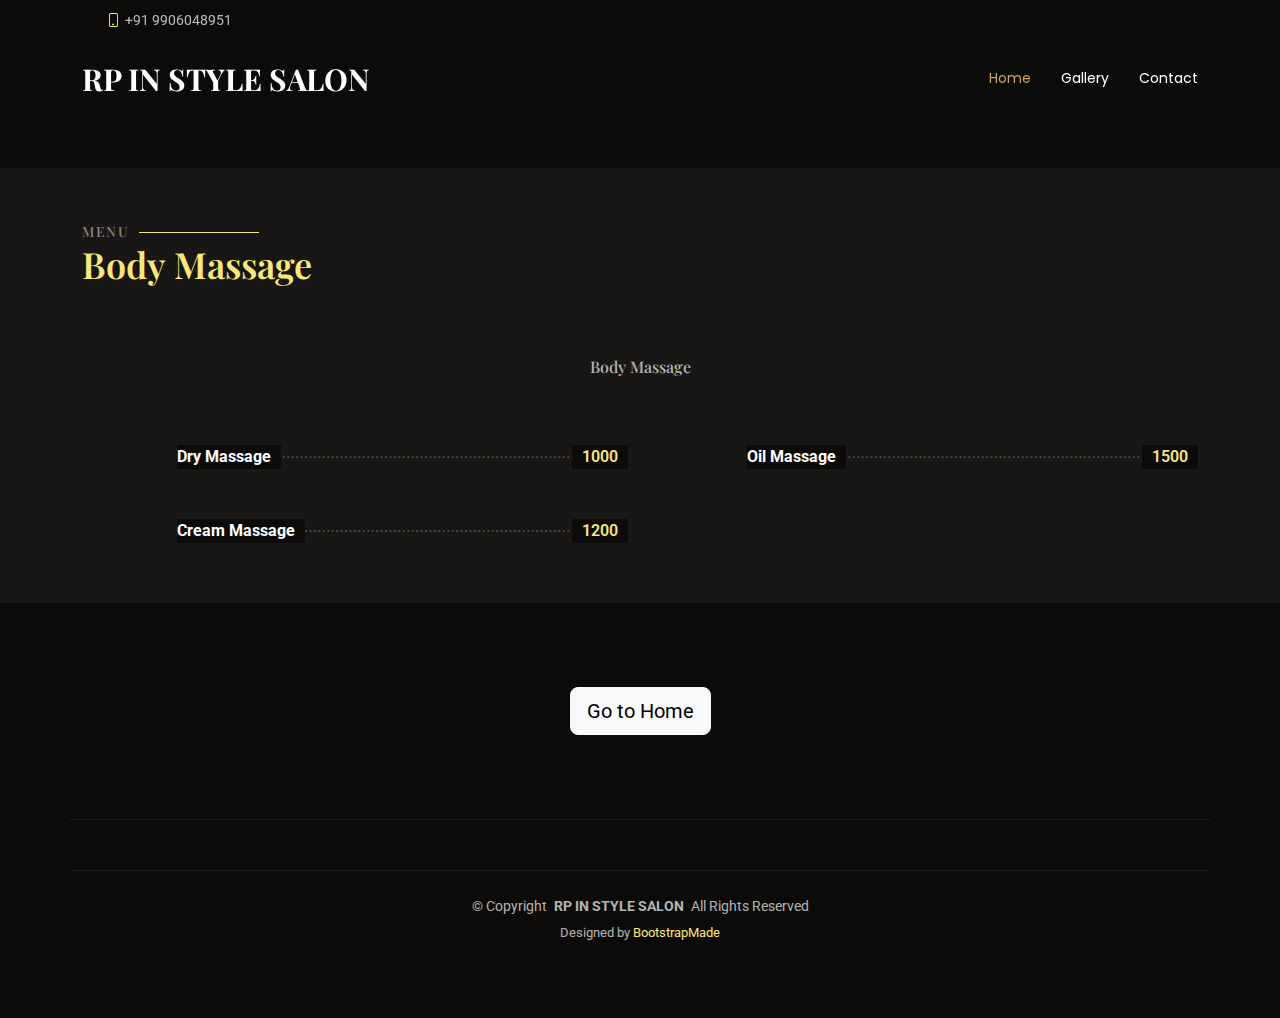
<file: bodymassage.html>
<!DOCTYPE html>
<html lang="en">

<head>
    <meta charset="utf-8">
    <meta content="width=device-width, initial-scale=1.0" name="viewport">
    <title>Index -RP IN STYLE SALON menu </title>
    <meta name="description" content="">
    <meta name="keywords" content="">

    <!-- Favicons -->
    <link href="assets/img/favicon.png" rel="icon">
    <link href="assets/img/apple-touch-icon.png" rel="apple-touch-icon">

    <!-- Fonts -->
    <link href="https://fonts.googleapis.com" rel="preconnect">
    <link href="https://fonts.gstatic.com" rel="preconnect" crossorigin>
    <link
        href="https://fonts.googleapis.com/css2?family=Roboto:ital,wght@0,100;0,300;0,400;0,500;0,700;0,900;1,100;1,300;1,400;1,500;1,700;1,900&family=Poppins:ital,wght@0,100;0,200;0,300;0,400;0,500;0,600;0,700;0,800;0,900;1,100;1,200;1,300;1,400;1,500;1,600;1,700;1,800;1,900&family=Playfair+Display:ital,wght@0,400;0,500;0,600;0,700;0,800;0,900;1,400;1,500;1,600;1,700;1,800;1,900&display=swap"
        rel="stylesheet">

    <!-- Vendor CSS Files -->
    <link href="assets/vendor/bootstrap/css/bootstrap.min.css" rel="stylesheet">
    <link href="assets/vendor/bootstrap-icons/bootstrap-icons.css" rel="stylesheet">
    <link href="assets/vendor/aos/aos.css" rel="stylesheet">
    <link href="assets/vendor/glightbox/css/glightbox.min.css" rel="stylesheet">
    <link href="assets/vendor/swiper/swiper-bundle.min.css" rel="stylesheet">

    <!-- Main CSS File -->
    <link href="assets/css/main.css" rel="stylesheet">

    <!-- =======================================================
  * Template Name: Restaurantly
  * Template URL: https://bootstrapmade.com/restaurantly-restaurant-template/
  * Updated: Aug 07 2024 with Bootstrap v5.3.3
  * Author: BootstrapMade.com
  * License: https://bootstrapmade.com/license/
  ======================================================== -->
</head>

<body class="index-page">

    <header id="header" class="header fixed-top">

        <div class="topbar d-flex align-items-center">
            <div class="container d-flex justify-content-center justify-content-md-between">
                <div class="contact-info d-flex align-items-center">

                    <i class="bi bi-phone d-flex align-items-center ms-4"><span>+91 9906048951</span></i>
                </div>

            </div>
        </div><!-- End Top Bar -->

        <div class="branding d-flex align-items-cente">

            <div class="container position-relative d-flex align-items-center justify-content-between">
                <a href="index.html" class="logo d-flex align-items-center me-auto me-xl-0">
                    <!-- Uncomment the line below if you also wish to use an image logo -->
                    <!-- <img src="assets/img/logo.png" alt=""> -->
                    <h1 class="sitename"> RP IN STYLE SALON </h1>
                </a>

                <nav id="navmenu" class="navmenu">
                    <ul>
                        <li><a href="index.html" class="active">Home<br></a></li>



                        <li><a href="#gallery">Gallery</a></li>

                        <li><a href="#contact">Contact</a></li>
                    </ul>
                    <i class="mobile-nav-toggle d-xl-none bi bi-list"></i>
                </nav>


            </div>

        </div>

    </header>

    <main class="main">

        <section class="mb-5"> <!-- Adds bottom margin to the first section --></section>


        <!-- Menu Section -->
        <section id="menu" class="menu section">

            <!-- Section Title -->
            <div class="container section-title" data-aos="fade-up">
                <h2>Menu</h2>
                <p> Body Massage  </p>
            </div><!-- End Section Title -->

            <div class="container isotope-layout" data-default-filter="*" data-layout="masonry"
                data-sort="original-order">

                <div class="row" data-aos="fade-up" data-aos-delay="100">
                    <div class="col-lg-12 d-flex justify-content-center">
                        <ul class="menu-filters isotope-filters">
                            <li data-filter=".filter-hair">Body Massage </li>
                        </ul>
                    </div>
                </div><!-- Menu Filters -->

                <div class="row isotope-container" data-aos="fade-up" data-aos-delay="200">

                    <!-- Massage Services -->
<div class="col-lg-6 menu-item isotope-item filter-starters">
    <div class="menu-content">
        <a href="#">Dry Massage</a><span>1000</span>
    </div>
    <div class="menu-ingredients"></div>
</div>

<div class="col-lg-6 menu-item isotope-item filter-starters">
    <div class="menu-content">
        <a href="#">Oil Massage</a><span>1500</span>
    </div>
    <div class="menu-ingredients"></div>
</div>

<div class="col-lg-6 menu-item isotope-item filter-starters">
    <div class="menu-content">
        <a href="#">Cream Massage</a><span>1200</span>
    </div>
    <div class="menu-ingredients"></div>
</div>



                </div>



        </section><!-- /Menu Section -->

        <section class="text-center my-4">
            <a href="index.html" class="btn btn-light btn-lg text-black">Go to Home</a>
        </section>



    </main>

    <footer id="footer" class="footer">

        <div class="container footer-top">
            <div class="row gy-4">


                <div class="container copyright text-center mt-4">
                    <p>© <span>Copyright</span> <strong class="px-1 sitename"> RP IN STYLE SALON </strong> <span>All
                            Rights
                            Reserved</span></p>
                    <div class="credits">

                        Designed by <a href="https://bootstrapmade.com/">BootstrapMade</a>
                    </div>
                </div>

    </footer>

    <!-- Scroll Top -->
    <a href="#" id="scroll-top" class="scroll-top d-flex align-items-center justify-content-center"><i
            class="bi bi-arrow-up-short"></i></a>

    <!-- Preloader -->
    <div id="preloader"></div>

    <!-- Vendor JS Files -->
    <script src="assets/vendor/bootstrap/js/bootstrap.bundle.min.js"></script>
    <script src="assets/vendor/php-email-form/validate.js"></script>
    <script src="assets/vendor/aos/aos.js"></script>
    <script src="assets/vendor/glightbox/js/glightbox.min.js"></script>
    <script src="assets/vendor/imagesloaded/imagesloaded.pkgd.min.js"></script>
    <script src="assets/vendor/isotope-layout/isotope.pkgd.min.js"></script>
    <script src="assets/vendor/swiper/swiper-bundle.min.js"></script>

    <!-- Main JS File -->
    <script src="assets/js/main.js"></script>

</body>

</html>
</file>
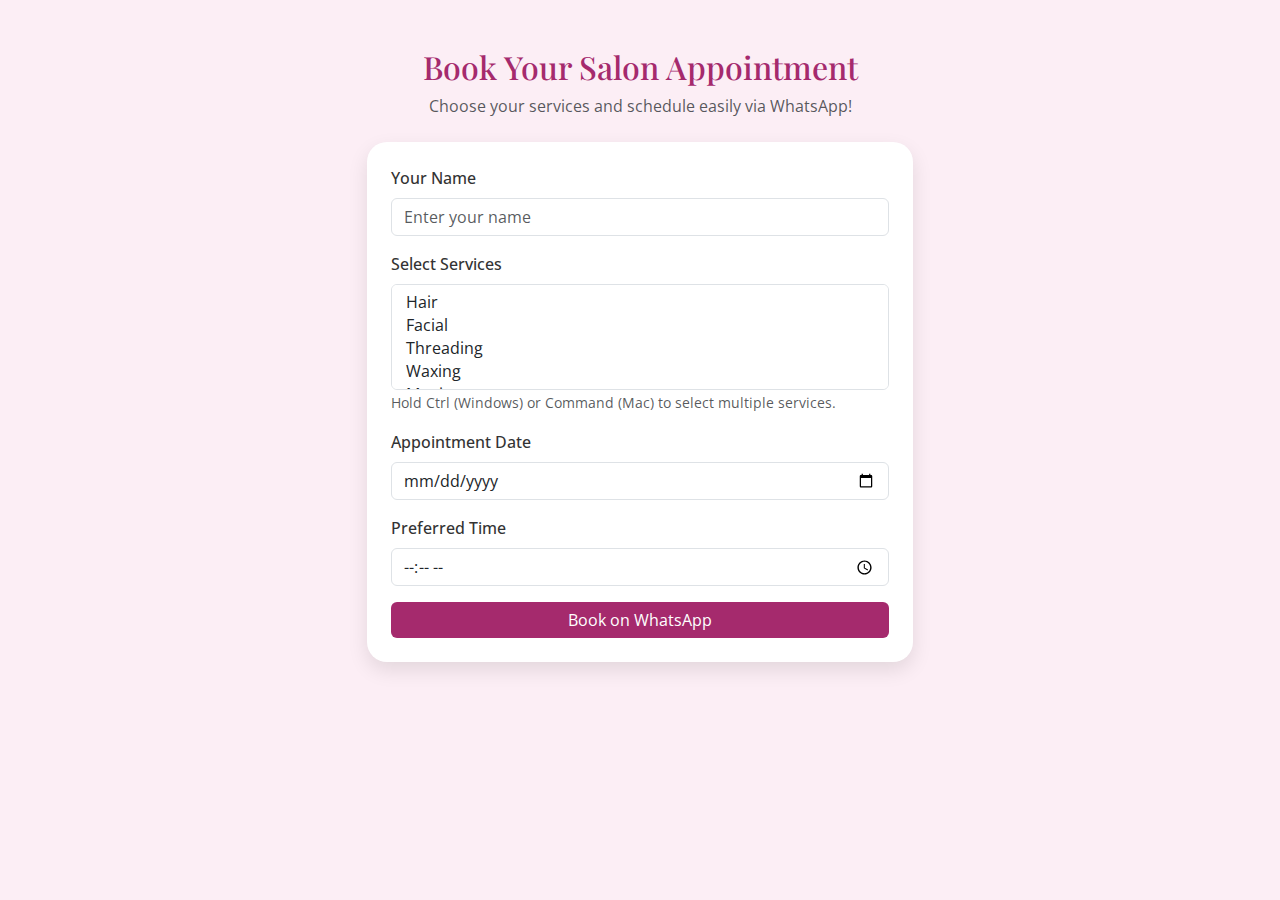
<file: booking.html>
<!DOCTYPE html>
<html lang="en">
<head>
  <meta charset="UTF-8">
  <title>Salon Appointment Booking</title>
  <meta name="viewport" content="width=device-width, initial-scale=1">
  <!-- Bootstrap CSS -->
  <link href="https://cdn.jsdelivr.net/npm/bootstrap@5.3.2/dist/css/bootstrap.min.css" rel="stylesheet">
  <!-- Google Font -->
  <link href="https://fonts.googleapis.com/css2?family=Playfair+Display&family=Open+Sans&display=swap" rel="stylesheet">
  <style>
    body {
      background: #fceef5;
      font-family: 'Open Sans', sans-serif;
    }
    h2 {
      font-family: 'Playfair Display', serif;
      color: #a52a6d;
    }
    .booking-card {
      background: white;
      border-radius: 20px;
      box-shadow: 0 8px 20px rgba(0, 0, 0, 0.1);
    }
    .btn-custom {
      background-color: #a52a6d;
      color: white;
      border: none;
    }
    .btn-custom:hover {
      background-color: #25D366;
    }
    label {
      font-weight: 500;
      color: #333;
    }
    .form-control:focus {
      box-shadow: none;
      border-color: #a52a6d;
    }
  </style>
</head>
<body>

  <div class="container py-5">
    <div class="text-center mb-4">
      <h2>Book Your Salon Appointment</h2>
      <p class="text-muted">Choose your services and schedule easily via WhatsApp!</p>
    </div>

    <div class="row justify-content-center">
      <div class="col-md-6">
        <div class="p-4 booking-card">
          <form id="appointmentForm">
            <div class="mb-3">
              <label for="name" class="form-label">Your Name</label>
              <input type="text" class="form-control" id="name" placeholder="Enter your name" required>
            </div>
            <div class="mb-3">
              <label for="services" class="form-label">Select Services</label>
              <select class="form-select" id="services" multiple required>
                <option value="Hair">Hair</option>
                <option value="Facial">Facial</option>
                <option value="Threading">Threading</option>
                <option value="Waxing">Waxing</option>
                <option value="Manicure">Manicure</option>
                <option value="Pedicure">Pedicure</option>
              </select>
              <small class="text-muted">Hold Ctrl (Windows) or Command (Mac) to select multiple services.</small>
            </div>
            <div class="mb-3">
              <label for="date" class="form-label">Appointment Date</label>
              <input type="date" class="form-control" id="date" required>
            </div>
            <div class="mb-3">
              <label for="time" class="form-label">Preferred Time</label>
              <input type="time" class="form-control" id="time" required>
            </div>
            <button type="submit" class="btn btn-custom w-100">Book on WhatsApp</button>
          </form>
        </div>
      </div>
    </div>
  </div>

  <!-- WhatsApp form handler -->
  <script>
    document.getElementById('appointmentForm').addEventListener('submit', function(e) {
      e.preventDefault();

      const name = document.getElementById('name').value;
      const services = Array.from(document.getElementById('services').selectedOptions).map(option => option.value).join(', ');
      const date = document.getElementById('date').value;
      const time = document.getElementById('time').value;

      const message = `Hello, I would like to book a salon appointment.%0AName: ${name}%0AServices: ${services}%0ADate: ${date}%0ATime: ${time}`;
      const whatsappURL = `https://wa.me/917051189082?text=${message}`; // Replace XXXXXXXXXX with your WhatsApp number

      window.open(whatsappURL, '_blank');
    });
  </script>

</body>
</html>
</file>
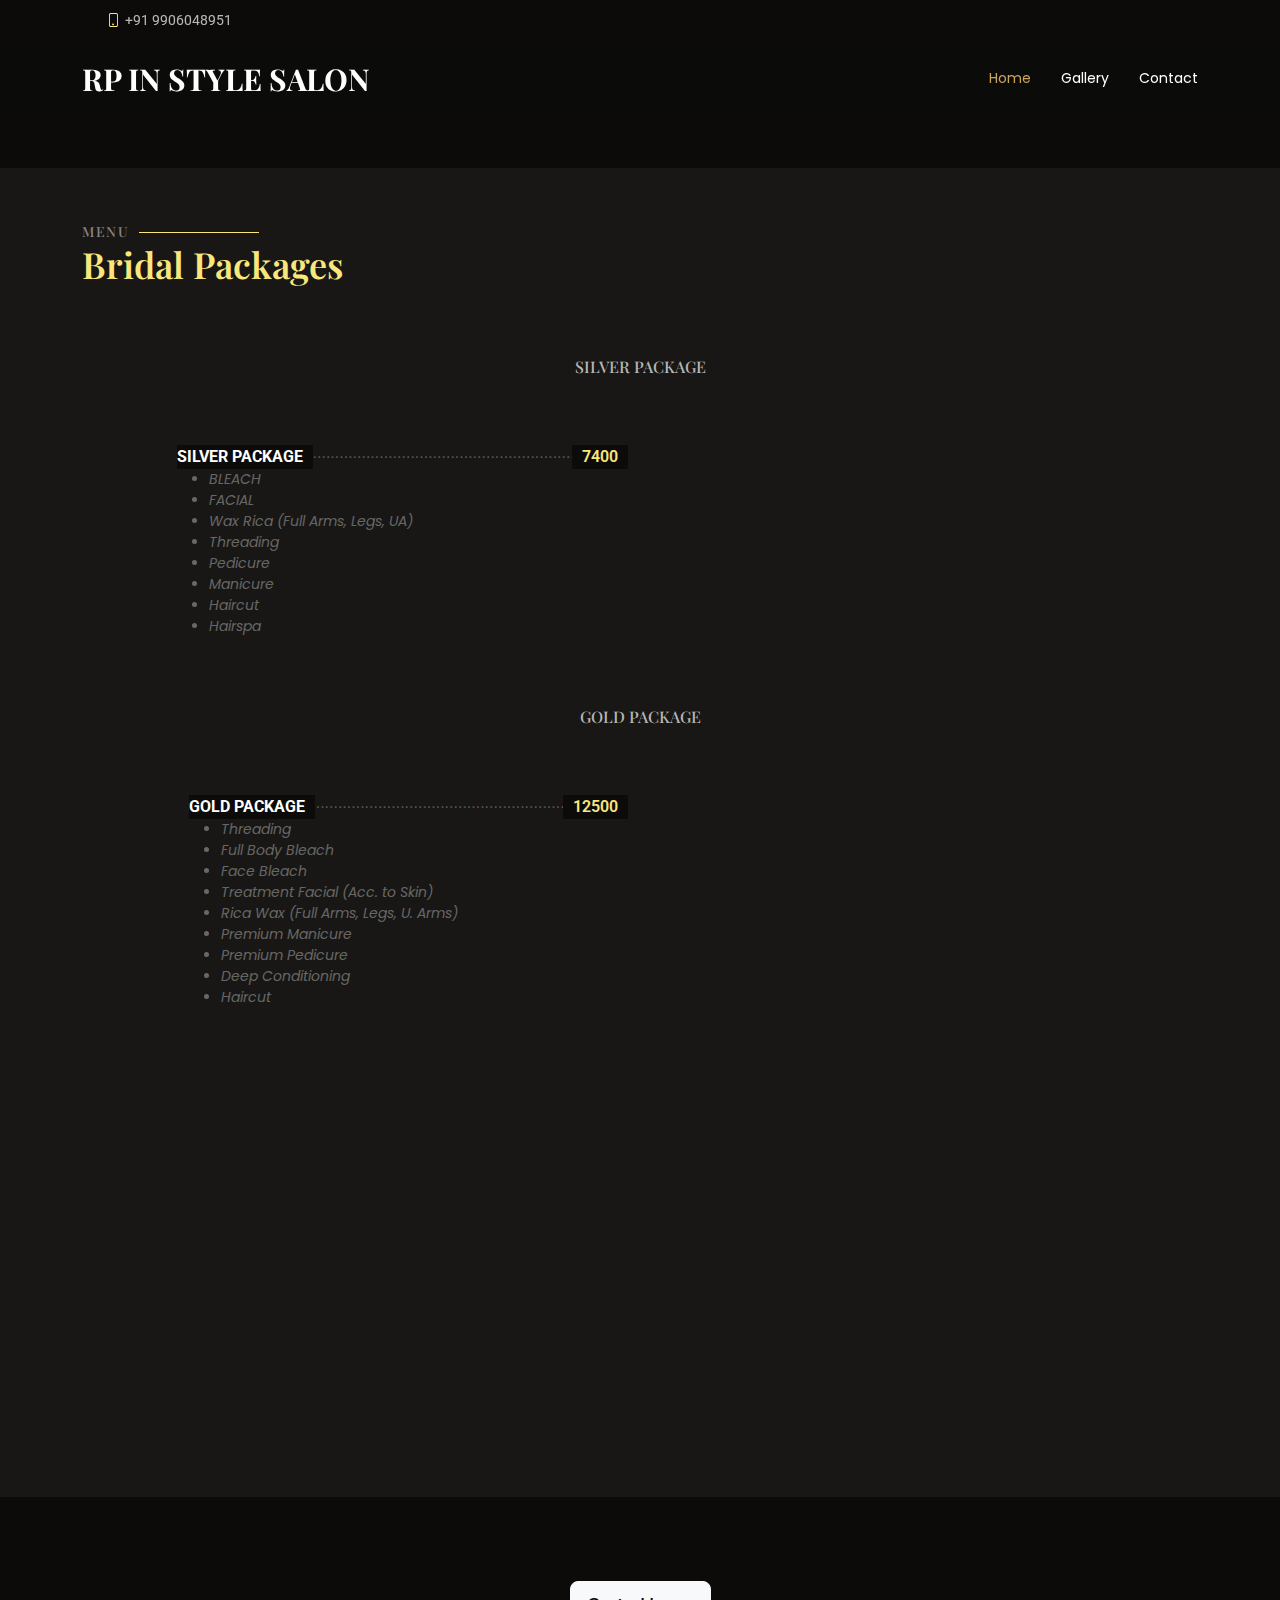
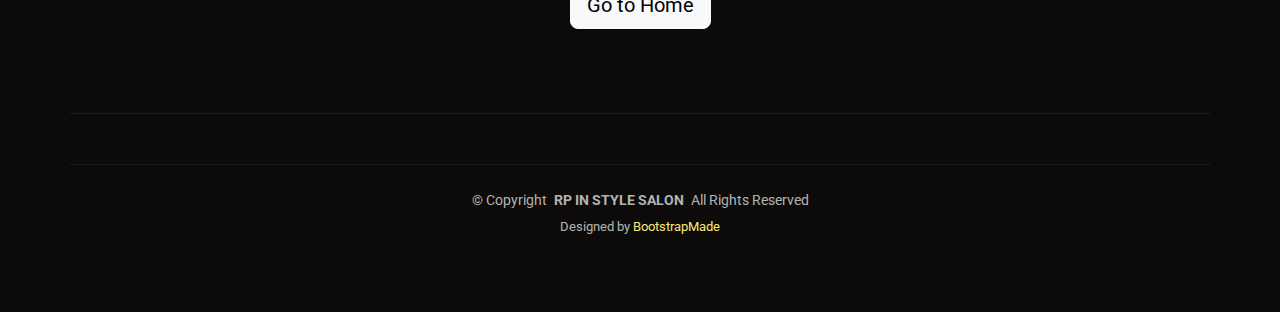
<file: bridalpackages.html>
<!DOCTYPE html>
<html lang="en">

<head>
    <meta charset="utf-8">
    <meta content="width=device-width, initial-scale=1.0" name="viewport">
    <title>Index -RP IN STYLE SALON menu </title>
    <meta name="description" content="">
    <meta name="keywords" content="">

    <!-- Favicons -->
    <link href="assets/img/favicon.png" rel="icon">
    <link href="assets/img/apple-touch-icon.png" rel="apple-touch-icon">

    <!-- Fonts -->
    <link href="https://fonts.googleapis.com" rel="preconnect">
    <link href="https://fonts.gstatic.com" rel="preconnect" crossorigin>
    <link
        href="https://fonts.googleapis.com/css2?family=Roboto:ital,wght@0,100;0,300;0,400;0,500;0,700;0,900;1,100;1,300;1,400;1,500;1,700;1,900&family=Poppins:ital,wght@0,100;0,200;0,300;0,400;0,500;0,600;0,700;0,800;0,900;1,100;1,200;1,300;1,400;1,500;1,600;1,700;1,800;1,900&family=Playfair+Display:ital,wght@0,400;0,500;0,600;0,700;0,800;0,900;1,400;1,500;1,600;1,700;1,800;1,900&display=swap"
        rel="stylesheet">

    <!-- Vendor CSS Files -->
    <link href="assets/vendor/bootstrap/css/bootstrap.min.css" rel="stylesheet">
    <link href="assets/vendor/bootstrap-icons/bootstrap-icons.css" rel="stylesheet">
    <link href="assets/vendor/aos/aos.css" rel="stylesheet">
    <link href="assets/vendor/glightbox/css/glightbox.min.css" rel="stylesheet">
    <link href="assets/vendor/swiper/swiper-bundle.min.css" rel="stylesheet">

    <!-- Main CSS File -->
    <link href="assets/css/main.css" rel="stylesheet">

    <!-- =======================================================
  * Template Name: Restaurantly
  * Template URL: https://bootstrapmade.com/restaurantly-restaurant-template/
  * Updated: Aug 07 2024 with Bootstrap v5.3.3
  * Author: BootstrapMade.com
  * License: https://bootstrapmade.com/license/
  ======================================================== -->
</head>

<body class="index-page">

    <header id="header" class="header fixed-top">

        <div class="topbar d-flex align-items-center">
            <div class="container d-flex justify-content-center justify-content-md-between">
                <div class="contact-info d-flex align-items-center">

                    <i class="bi bi-phone d-flex align-items-center ms-4"><span>+91 9906048951</span></i>
                </div>

            </div>
        </div><!-- End Top Bar -->

        <div class="branding d-flex align-items-cente">

            <div class="container position-relative d-flex align-items-center justify-content-between">
                <a href="index.html" class="logo d-flex align-items-center me-auto me-xl-0">
                    <!-- Uncomment the line below if you also wish to use an image logo -->
                    <!-- <img src="assets/img/logo.png" alt=""> -->
                    <h1 class="sitename"> RP IN STYLE SALON </h1>
                </a>

                <nav id="navmenu" class="navmenu">
                    <ul>
                        <li><a href="index.html" class="active">Home<br></a></li>



                        <li><a href="#gallery">Gallery</a></li>

                        <li><a href="#contact">Contact</a></li>
                    </ul>
                    <i class="mobile-nav-toggle d-xl-none bi bi-list"></i>
                </nav>


            </div>

        </div>

    </header>

    <main class="main">

        <section class="mb-5"> <!-- Adds bottom margin to the first section --></section>


        <!-- Menu Section -->
        <section id="menu" class="menu section">

            <!-- Section Title -->
            <div class="container section-title" data-aos="fade-up">
                <h2>Menu</h2>
                <p> Bridal Packages </p>
            </div><!-- End Section Title -->

            <div class="container isotope-layout" data-default-filter="*" data-layout="masonry"
                data-sort="original-order">

                <div class="row" data-aos="fade-up" data-aos-delay="100">
                    <div class="col-lg-12 d-flex justify-content-center">
                        <ul class="menu-filters isotope-filters">
                            <li data-filter=".filter-hair">SILVER PACKAGE</li>
                        </ul>
                    </div>
                </div><!-- Menu Filters -->

                <div class="row isotope-container" data-aos="fade-up" data-aos-delay="200">

                    <!-- SILVER PACKAGE -->
                    <div class="col-lg-6 menu-item isotope-item filter-starters">
                        <div class="menu-content">
                            <a href="#">SILVER PACKAGE</a><span>7400</span>
                        </div>
                        <div class="menu-ingredients">
                            <ul>
                                <li>BLEACH</li>
                                <li>FACIAL</li>
                                <li>Wax Rica (Full Arms, Legs, UA)</li>
                                <li>Threading</li>
                                <li>Pedicure</li>
                                <li>Manicure</li>
                                <li>Haircut</li>
                                <li>Hairspa</li>
                            </ul>
                        </div>
                    </div><!-- Menu Item -->


                </div>

                <div class="my-5"></div>

                <div class="container isotope-layout" data-default-filter="*" data-layout="masonry"
                    data-sort="original-order">

                    <div class="row" data-aos="fade-up" data-aos-delay="100">
                        <div class="col-lg-12 d-flex justify-content-center">
                            <ul class="menu-filters isotope-filters">

                                <li data-filter=".filter-bronze"> GOLD PACKAGE </li>

                            </ul>
                        </div>
                    </div><!-- Menu Filters -->

                    <div class="row isotope-container" data-aos="fade-up" data-aos-delay="200">

                        <!-- GOLD PACKAGE -->
                        <div class="col-lg-6 menu-item isotope-item filter-starters">
                            <div class="menu-content">
                                <a href="#">GOLD PACKAGE</a><span>12500</span>
                            </div>
                            <div class="menu-ingredients">
                                <ul>
                                    <li>Threading</li>
                                    <li>Full Body Bleach</li>
                                    <li>Face Bleach</li>
                                    <li>Treatment Facial (Acc. to Skin)</li>
                                    <li>Rica Wax (Full Arms, Legs, U. Arms)</li>
                                    <li>Premium Manicure</li>
                                    <li>Premium Pedicure</li>
                                    <li>Deep Conditioning</li>
                                    <li>Haircut</li>
                                </ul>
                            </div>
                        </div><!-- Menu Item -->
                    </div>
                </div>
                

                <div class="my-5"></div>





                <div class="container isotope-layout" data-default-filter="*" data-layout="masonry"
                    data-sort="original-order">

                    <div class="row" data-aos="fade-up" data-aos-delay="100">
                        <div class="col-lg-12 d-flex justify-content-center">
                            <ul class="menu-filters isotope-filters">

                                <li data-filter=".filter-bronze"> PLATINUM PACKAGE </li>

                            </ul>
                        </div>
                    </div><!-- Menu Filters -->

                    <div class="row isotope-container" data-aos="fade-up" data-aos-delay="200">

                        <div class="col-lg-6 menu-item isotope-item filter-starters">
                            <div class="menu-content">
                                <a href="#">PLATINUM PACKAGE</a><span>15999</span>
                            </div>
                            <div class="menu-ingredients">
                                <ul>
                                    <li>Protein Bleach / D Tan</li>
                                    <li>Brillare Facial (Acc. to Skin)</li>
                                    <li>Full Body Therapy (Polishing, Wrap, Massage)</li>
                                    <li>Full Body Waxing</li>
                                    <li>V Waxing</li>
                                    <li>Body Bleach</li>
                                    <li>Manicure (Crystals)</li>
                                    <li>Pedicure (Crystals)</li>
                                    <li>Advanced Haircut</li>
                                    <li>Treatment Hair Spa / Keratin Hair Spa</li>
                                    <li>Nail Extension</li>
                                </ul>
                            </div>
                        </div><!-- Menu Item -->


                    </div>



        </section><!-- /Menu Section -->

        <section class="text-center my-4">
            <a href="index.html" class="btn btn-light btn-lg text-black">Go to Home</a>
        </section>



    </main>

    <footer id="footer" class="footer">

        <div class="container footer-top">
            <div class="row gy-4">


                <div class="container copyright text-center mt-4">
                    <p>© <span>Copyright</span> <strong class="px-1 sitename"> RP IN STYLE SALON </strong> <span>All
                            Rights
                            Reserved</span></p>
                    <div class="credits">

                        Designed by <a href="https://bootstrapmade.com/">BootstrapMade</a>
                    </div>
                </div>

    </footer>

    <!-- Scroll Top -->
    <a href="#" id="scroll-top" class="scroll-top d-flex align-items-center justify-content-center"><i
            class="bi bi-arrow-up-short"></i></a>

    <!-- Preloader -->
    <div id="preloader"></div>

    <!-- Vendor JS Files -->
    <script src="assets/vendor/bootstrap/js/bootstrap.bundle.min.js"></script>
    <script src="assets/vendor/php-email-form/validate.js"></script>
    <script src="assets/vendor/aos/aos.js"></script>
    <script src="assets/vendor/glightbox/js/glightbox.min.js"></script>
    <script src="assets/vendor/imagesloaded/imagesloaded.pkgd.min.js"></script>
    <script src="assets/vendor/isotope-layout/isotope.pkgd.min.js"></script>
    <script src="assets/vendor/swiper/swiper-bundle.min.js"></script>

    <!-- Main JS File -->
    <script src="assets/js/main.js"></script>

</body>

</html>
</file>
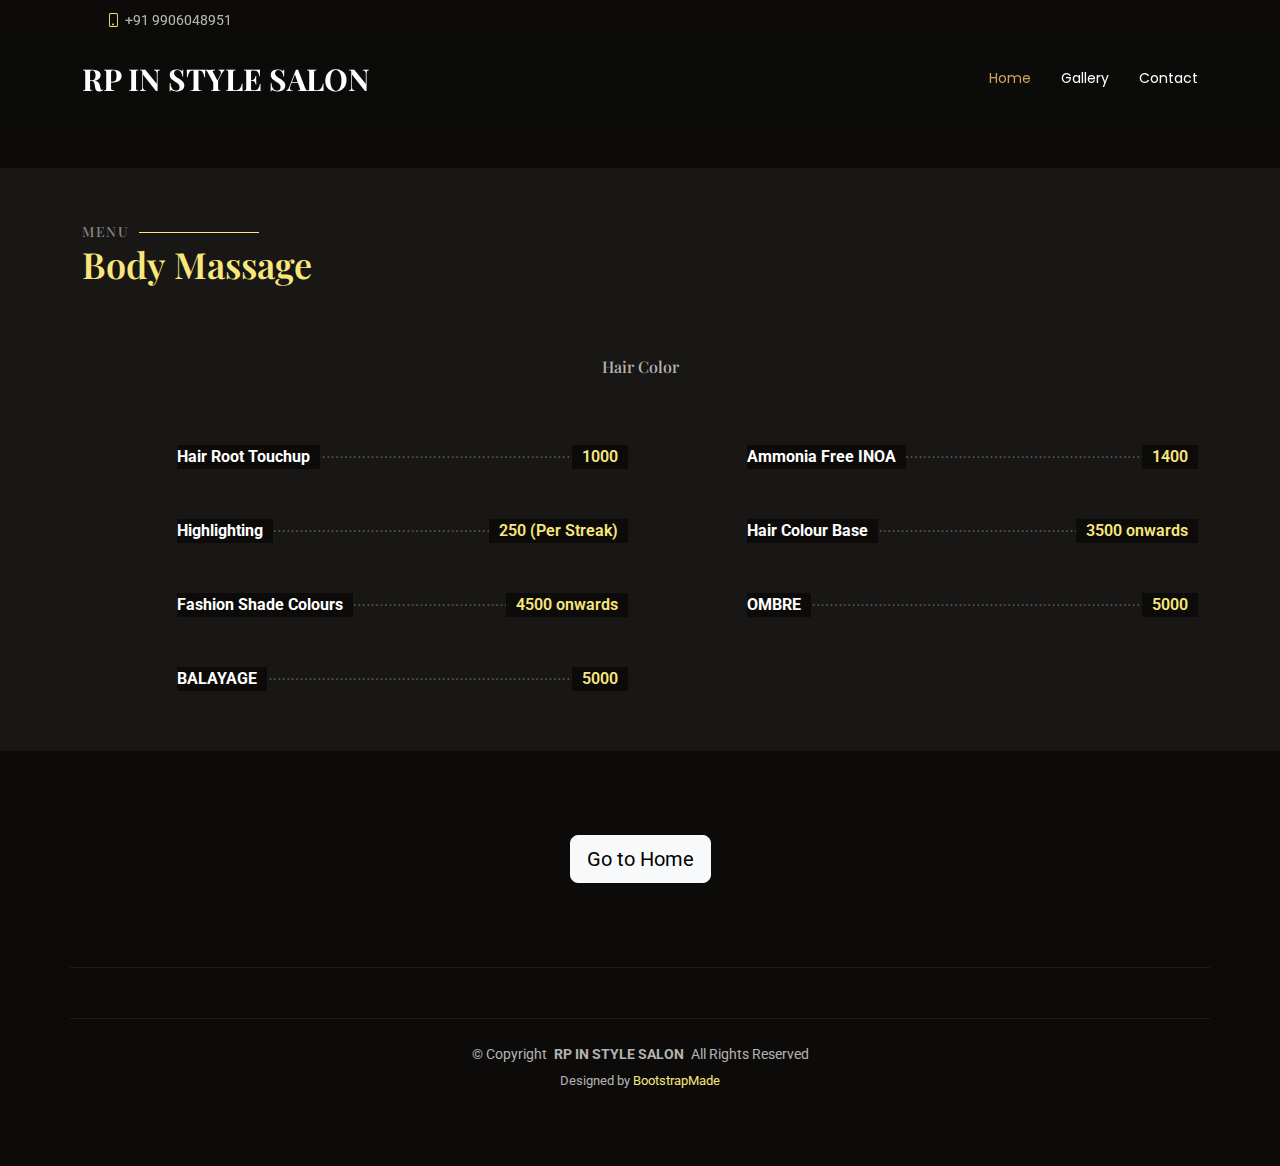
<file: haircolor.html>
<!DOCTYPE html>
<html lang="en">

<head>
    <meta charset="utf-8">
    <meta content="width=device-width, initial-scale=1.0" name="viewport">
    <title>Index -RP IN STYLE SALON menu </title>
    <meta name="description" content="">
    <meta name="keywords" content="">

    <!-- Favicons -->
    <link href="assets/img/favicon.png" rel="icon">
    <link href="assets/img/apple-touch-icon.png" rel="apple-touch-icon">

    <!-- Fonts -->
    <link href="https://fonts.googleapis.com" rel="preconnect">
    <link href="https://fonts.gstatic.com" rel="preconnect" crossorigin>
    <link
        href="https://fonts.googleapis.com/css2?family=Roboto:ital,wght@0,100;0,300;0,400;0,500;0,700;0,900;1,100;1,300;1,400;1,500;1,700;1,900&family=Poppins:ital,wght@0,100;0,200;0,300;0,400;0,500;0,600;0,700;0,800;0,900;1,100;1,200;1,300;1,400;1,500;1,600;1,700;1,800;1,900&family=Playfair+Display:ital,wght@0,400;0,500;0,600;0,700;0,800;0,900;1,400;1,500;1,600;1,700;1,800;1,900&display=swap"
        rel="stylesheet">

    <!-- Vendor CSS Files -->
    <link href="assets/vendor/bootstrap/css/bootstrap.min.css" rel="stylesheet">
    <link href="assets/vendor/bootstrap-icons/bootstrap-icons.css" rel="stylesheet">
    <link href="assets/vendor/aos/aos.css" rel="stylesheet">
    <link href="assets/vendor/glightbox/css/glightbox.min.css" rel="stylesheet">
    <link href="assets/vendor/swiper/swiper-bundle.min.css" rel="stylesheet">

    <!-- Main CSS File -->
    <link href="assets/css/main.css" rel="stylesheet">

    <!-- =======================================================
  * Template Name: Restaurantly
  * Template URL: https://bootstrapmade.com/restaurantly-restaurant-template/
  * Updated: Aug 07 2024 with Bootstrap v5.3.3
  * Author: BootstrapMade.com
  * License: https://bootstrapmade.com/license/
  ======================================================== -->
</head>

<body class="index-page">

    <header id="header" class="header fixed-top">

        <div class="topbar d-flex align-items-center">
            <div class="container d-flex justify-content-center justify-content-md-between">
                <div class="contact-info d-flex align-items-center">

                    <i class="bi bi-phone d-flex align-items-center ms-4"><span>+91 9906048951</span></i>
                </div>

            </div>
        </div><!-- End Top Bar -->

        <div class="branding d-flex align-items-cente">

            <div class="container position-relative d-flex align-items-center justify-content-between">
                <a href="index.html" class="logo d-flex align-items-center me-auto me-xl-0">
                    <!-- Uncomment the line below if you also wish to use an image logo -->
                    <!-- <img src="assets/img/logo.png" alt=""> -->
                    <h1 class="sitename"> RP IN STYLE SALON </h1>
                </a>

                <nav id="navmenu" class="navmenu">
                    <ul>
                        <li><a href="index.html" class="active">Home<br></a></li>



                        <li><a href="#gallery">Gallery</a></li>

                        <li><a href="#contact">Contact</a></li>
                    </ul>
                    <i class="mobile-nav-toggle d-xl-none bi bi-list"></i>
                </nav>


            </div>

        </div>

    </header>

    <main class="main">

        <section class="mb-5"> <!-- Adds bottom margin to the first section --></section>


        <!-- Menu Section -->
        <section id="menu" class="menu section">

            <!-- Section Title -->
            <div class="container section-title" data-aos="fade-up">
                <h2>Menu</h2>
                <p> Body Massage  </p>
            </div><!-- End Section Title -->

            <div class="container isotope-layout" data-default-filter="*" data-layout="masonry"
                data-sort="original-order">

                <div class="row" data-aos="fade-up" data-aos-delay="100">
                    <div class="col-lg-12 d-flex justify-content-center">
                        <ul class="menu-filters isotope-filters">
                            <li data-filter=".filter-hair"> Hair Color </li>
                        </ul>
                    </div>
                </div><!-- Menu Filters -->

                <div class="row isotope-container" data-aos="fade-up" data-aos-delay="200">

                    <!-- Massage Services -->


                    <div class="row isotope-container" data-aos="fade-up" data-aos-delay="200">

                        <div class="col-lg-6 menu-item isotope-item filter-starters">
                            <div class="menu-content">
                                <a href="#">Hair Root Touchup</a><span>1000</span>
                            </div>
                            <div class="menu-ingredients"></div>
                        </div>
                        
                        <div class="col-lg-6 menu-item isotope-item filter-starters">
                            <div class="menu-content">
                                <a href="#">Ammonia Free INOA</a><span>1400</span>
                            </div>
                            <div class="menu-ingredients"></div>
                        </div>
                        
                        <div class="col-lg-6 menu-item isotope-item filter-starters">
                            <div class="menu-content">
                                <a href="#">Highlighting</a><span>250 (Per Streak)</span>
                            </div>
                            <div class="menu-ingredients"></div>
                        </div>
                        
                        <div class="col-lg-6 menu-item isotope-item filter-starters">
                            <div class="menu-content">
                                <a href="#">Hair Colour Base</a><span>3500 onwards</span>
                            </div>
                            <div class="menu-ingredients"></div>
                        </div>
                        
                        <div class="col-lg-6 menu-item isotope-item filter-starters">
                            <div class="menu-content">
                                <a href="#">Fashion Shade Colours</a><span>4500 onwards</span>
                            </div>
                            <div class="menu-ingredients"></div>
                        </div>
                        
                        <div class="col-lg-6 menu-item isotope-item filter-starters">
                            <div class="menu-content">
                                <a href="#">OMBRE</a><span>5000</span>
                            </div>
                            <div class="menu-ingredients"></div>
                        </div>
                        
                        <div class="col-lg-6 menu-item isotope-item filter-starters">
                            <div class="menu-content">
                                <a href="#">BALAYAGE</a><span>5000</span>
                            </div>
                            <div class="menu-ingredients"></div>
                        </div>
                        
                                



                </div>



        </section><!-- /Menu Section -->

        <section class="text-center my-4">
            <a href="index.html" class="btn btn-light btn-lg text-black">Go to Home</a>
        </section>



    </main>

    <footer id="footer" class="footer">

        <div class="container footer-top">
            <div class="row gy-4">


                <div class="container copyright text-center mt-4">
                    <p>© <span>Copyright</span> <strong class="px-1 sitename"> RP IN STYLE SALON </strong> <span>All
                            Rights
                            Reserved</span></p>
                    <div class="credits">

                        Designed by <a href="https://bootstrapmade.com/">BootstrapMade</a>
                    </div>
                </div>

    </footer>

    <!-- Scroll Top -->
    <a href="#" id="scroll-top" class="scroll-top d-flex align-items-center justify-content-center"><i
            class="bi bi-arrow-up-short"></i></a>

    <!-- Preloader -->
    <div id="preloader"></div>

    <!-- Vendor JS Files -->
    <script src="assets/vendor/bootstrap/js/bootstrap.bundle.min.js"></script>
    <script src="assets/vendor/php-email-form/validate.js"></script>
    <script src="assets/vendor/aos/aos.js"></script>
    <script src="assets/vendor/glightbox/js/glightbox.min.js"></script>
    <script src="assets/vendor/imagesloaded/imagesloaded.pkgd.min.js"></script>
    <script src="assets/vendor/isotope-layout/isotope.pkgd.min.js"></script>
    <script src="assets/vendor/swiper/swiper-bundle.min.js"></script>

    <!-- Main JS File -->
    <script src="assets/js/main.js"></script>

</body>

</html>
</file>
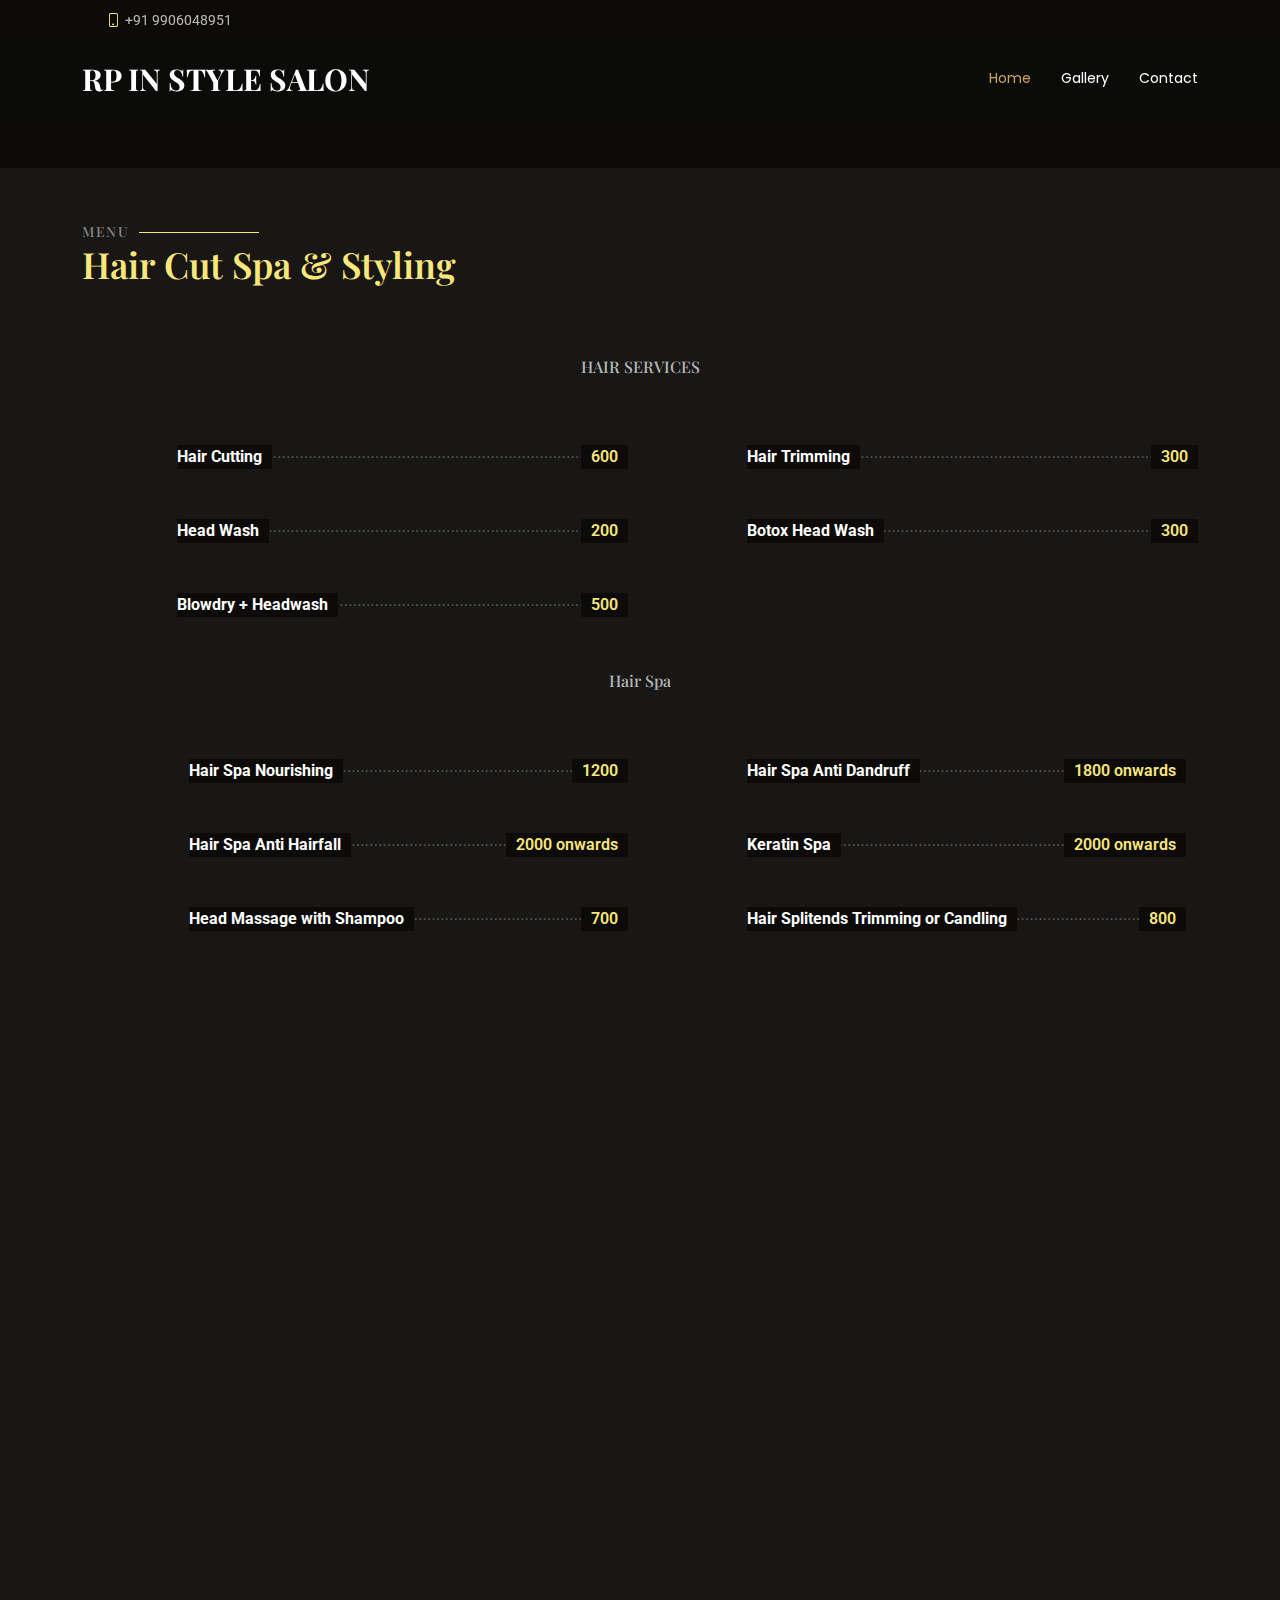
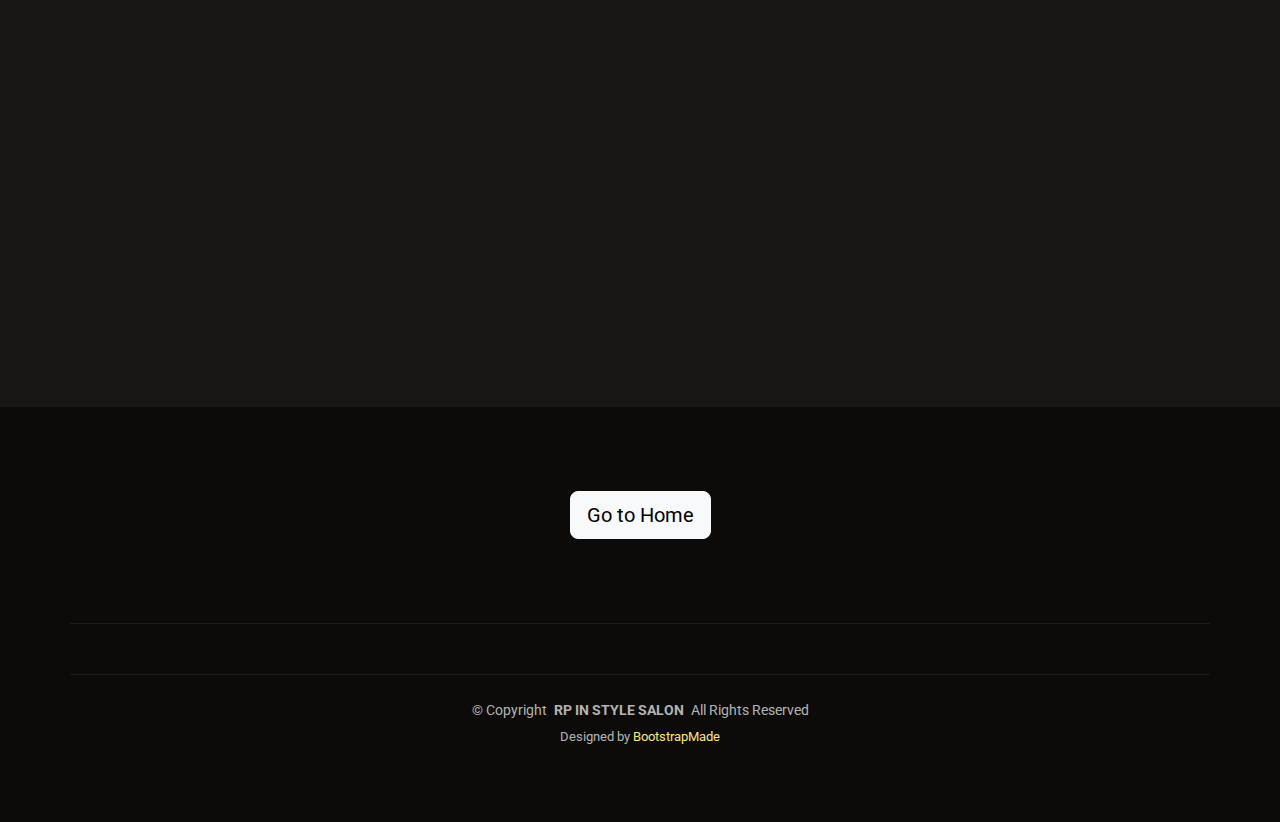
<file: haircutspa.html>
<!DOCTYPE html>
<html lang="en">

<head>
    <meta charset="utf-8">
    <meta content="width=device-width, initial-scale=1.0" name="viewport">
    <title>Index -RP IN STYLE SALON menu </title>
    <meta name="description" content="">
    <meta name="keywords" content="">

    <!-- Favicons -->
    <link href="assets/img/favicon.png" rel="icon">
    <link href="assets/img/apple-touch-icon.png" rel="apple-touch-icon">

    <!-- Fonts -->
    <link href="https://fonts.googleapis.com" rel="preconnect">
    <link href="https://fonts.gstatic.com" rel="preconnect" crossorigin>
    <link
        href="https://fonts.googleapis.com/css2?family=Roboto:ital,wght@0,100;0,300;0,400;0,500;0,700;0,900;1,100;1,300;1,400;1,500;1,700;1,900&family=Poppins:ital,wght@0,100;0,200;0,300;0,400;0,500;0,600;0,700;0,800;0,900;1,100;1,200;1,300;1,400;1,500;1,600;1,700;1,800;1,900&family=Playfair+Display:ital,wght@0,400;0,500;0,600;0,700;0,800;0,900;1,400;1,500;1,600;1,700;1,800;1,900&display=swap"
        rel="stylesheet">

    <!-- Vendor CSS Files -->
    <link href="assets/vendor/bootstrap/css/bootstrap.min.css" rel="stylesheet">
    <link href="assets/vendor/bootstrap-icons/bootstrap-icons.css" rel="stylesheet">
    <link href="assets/vendor/aos/aos.css" rel="stylesheet">
    <link href="assets/vendor/glightbox/css/glightbox.min.css" rel="stylesheet">
    <link href="assets/vendor/swiper/swiper-bundle.min.css" rel="stylesheet">

    <!-- Main CSS File -->
    <link href="assets/css/main.css" rel="stylesheet">

    <!-- =======================================================
  * Template Name: Restaurantly
  * Template URL: https://bootstrapmade.com/restaurantly-restaurant-template/
  * Updated: Aug 07 2024 with Bootstrap v5.3.3
  * Author: BootstrapMade.com
  * License: https://bootstrapmade.com/license/
  ======================================================== -->
</head>

<body class="index-page">

    <header id="header" class="header fixed-top">

        <div class="topbar d-flex align-items-center">
            <div class="container d-flex justify-content-center justify-content-md-between">
                <div class="contact-info d-flex align-items-center">
                    
                    <i class="bi bi-phone d-flex align-items-center ms-4"><span>+91 9906048951</span></i>
                </div>
                
            </div>
        </div><!-- End Top Bar -->

        <div class="branding d-flex align-items-cente">

            <div class="container position-relative d-flex align-items-center justify-content-between">
                <a href="index.html" class="logo d-flex align-items-center me-auto me-xl-0">
                    <!-- Uncomment the line below if you also wish to use an image logo -->
                    <!-- <img src="assets/img/logo.png" alt=""> -->
                    <h1 class="sitename"> RP IN STYLE SALON </h1>
                </a>

                <nav id="navmenu" class="navmenu">
                    <ul>
                        <li><a href="index.html" class="active">Home<br></a></li>



                        <li><a href="#gallery">Gallery</a></li>

                        <li><a href="#contact">Contact</a></li>
                    </ul>
                    <i class="mobile-nav-toggle d-xl-none bi bi-list"></i>
                </nav>


            </div>

        </div>

    </header>

    <main class="main">

        <section class="mb-5"> <!-- Adds bottom margin to the first section --></section>


        <!-- Menu Section -->
        <section id="menu" class="menu section">

            <!-- Section Title -->
            <div class="container section-title" data-aos="fade-up">
                <h2>Menu</h2>
                <p> Hair Cut Spa & Styling </p>
            </div><!-- End Section Title -->

            <div class="container isotope-layout" data-default-filter="*" data-layout="masonry"
                data-sort="original-order">

                <div class="row" data-aos="fade-up" data-aos-delay="100">
                    <div class="col-lg-12 d-flex justify-content-center">
                        <ul class="menu-filters isotope-filters">
                            <li data-filter=".filter-hair">HAIR SERVICES</li>
                        </ul>
                    </div>
                </div><!-- Menu Filters -->
                
                <div class="row isotope-container" data-aos="fade-up" data-aos-delay="200">
                
                    <div class="col-lg-6 menu-item isotope-item filter-hair">
                        <div class="menu-content">
                            <a href="#">Hair Cutting</a><span>600</span>
                        </div>
                    </div>
                
                    <div class="col-lg-6 menu-item isotope-item filter-hair">
                        <div class="menu-content">
                            <a href="#">Hair Trimming</a><span>300</span>
                        </div>
                    </div>
                
                    <div class="col-lg-6 menu-item isotope-item filter-hair">
                        <div class="menu-content">
                            <a href="#">Head Wash</a><span>200</span>
                        </div>
                    </div>
                
                    <div class="col-lg-6 menu-item isotope-item filter-hair">
                        <div class="menu-content">
                            <a href="#">Botox Head Wash</a><span>300</span>
                        </div>
                    </div>
                
                    <div class="col-lg-6 menu-item isotope-item filter-hair">
                        <div class="menu-content">
                            <a href="#">Blowdry + Headwash</a><span>500</span>
                        </div>
                    </div>
                

                </div>

                <div class="my-5"></div>

                <div class="container isotope-layout" data-default-filter="*" data-layout="masonry"
                    data-sort="original-order">

                    <div class="row" data-aos="fade-up" data-aos-delay="100">
                        <div class="col-lg-12 d-flex justify-content-center">
                            <ul class="menu-filters isotope-filters">

                                <li data-filter=".filter-bronze"> Hair Spa </li>

                            </ul>
                        </div>
                    </div><!-- Menu Filters -->

                    <div class="row isotope-container" data-aos="fade-up" data-aos-delay="200">

                        <div class="col-lg-6 menu-item isotope-item filter-hair">
                            <div class="menu-content">
                                <a href="#">Hair Spa Nourishing</a><span>1200</span>
                            </div>
                        </div>
                    
                        <div class="col-lg-6 menu-item isotope-item filter-hair">
                            <div class="menu-content">
                                <a href="#">Hair Spa Anti Dandruff</a><span>1800 onwards</span>
                            </div>
                        </div>
                    
                        <div class="col-lg-6 menu-item isotope-item filter-hair">
                            <div class="menu-content">
                                <a href="#">Hair Spa Anti Hairfall</a><span>2000 onwards</span>
                            </div>
                        </div>
                    
                        <div class="col-lg-6 menu-item isotope-item filter-hair">
                            <div class="menu-content">
                                <a href="#">Keratin Spa</a><span>2000 onwards</span>
                            </div>
                        </div>
                    
                        <div class="col-lg-6 menu-item isotope-item filter-hair">
                            <div class="menu-content">
                                <a href="#">Head Massage with Shampoo</a><span>700</span>
                            </div>
                        </div>
                    
                        <div class="col-lg-6 menu-item isotope-item filter-hair">
                            <div class="menu-content">
                                <a href="#">Hair Splitends Trimming or Candling</a><span>800</span>
                            </div>
                        </div>
                    
                    </div><!-- Menu Items -->
                    </div>

                    <div class="my-5"></div>





                <div class="container isotope-layout" data-default-filter="*" data-layout="masonry"
                    data-sort="original-order">

                    <div class="row" data-aos="fade-up" data-aos-delay="100">
                        <div class="col-lg-12 d-flex justify-content-center">
                            <ul class="menu-filters isotope-filters">

                                <li data-filter=".filter-bronze"> Hair Styling Temporary </li>

                            </ul>
                        </div>
                    </div><!-- Menu Filters -->

                    <div class="row isotope-container" data-aos="fade-up" data-aos-delay="200">

                        <div class="col-lg-6 menu-item isotope-item filter-styling">
                            <div class="menu-content">
                                <a href="#">Hair Styling</a><span>800 onwards</span>
                            </div>
                        </div>
                    
                        <div class="col-lg-6 menu-item isotope-item filter-styling">
                            <div class="menu-content">
                                <a href="#">Flat Ironing (Pressing)</a><span>600</span>
                            </div>
                        </div>
                    
                        <div class="col-lg-6 menu-item isotope-item filter-styling">
                            <div class="menu-content">
                                <a href="#">Tony Roll</a><span>600</span>
                            </div>
                        </div>
                    
                        <div class="col-lg-6 menu-item isotope-item filter-styling">
                            <div class="menu-content">
                                <a href="#">Vel Crow Roller</a><span>600</span>
                            </div>
                        </div>
                    
                        <div class="col-lg-6 menu-item isotope-item filter-styling">
                            <div class="menu-content">
                                <a href="#">Messy Bun</a><span>600</span>
                            </div>
                        </div>
                                              

                    </div>

                    <div class="my-5"></div>

                    <div class="container isotope-layout" data-default-filter="*" data-layout="masonry"
                    data-sort="original-order">

                    <div class="row" data-aos="fade-up" data-aos-delay="100">
                        <div class="col-lg-12 d-flex justify-content-center">
                            <ul class="menu-filters isotope-filters">

                                <li data-filter=".filter-bronze"> Hair Styling Permanent </li>

                            </ul>
                        </div>
                    </div><!-- Menu Filters -->
                           

                    <div class="row isotope-container" data-aos="fade-up" data-aos-delay="200">

                        <div class="col-lg-6 menu-item isotope-item filter-treatment">
                            <div class="menu-content">
                                <a href="#">Smoothening</a><span>3000 onwards</span>
                            </div>
                        </div>
                    
                        <div class="col-lg-6 menu-item isotope-item filter-treatment">
                            <div class="menu-content">
                                <a href="#">Rebonding</a><span>4500</span>
                            </div>
                        </div>
                    
                        <div class="col-lg-6 menu-item isotope-item filter-treatment">
                            <div class="menu-content">
                                <a href="#">Keratin Therapy</a><span>3000 onwards</span>
                            </div>
                        </div>
                    
                        <div class="col-lg-6 menu-item isotope-item filter-treatment">
                            <div class="menu-content">
                                <a href="#">Kera Smooth</a><span>4500 onwards</span>
                            </div>
                        </div>
                    
                        <div class="col-lg-6 menu-item isotope-item filter-treatment">
                            <div class="menu-content">
                                <a href="#">Botox Treatment</a><span>4500 onwards</span>
                            </div>
                        </div>
                    
                        <div class="col-lg-6 menu-item isotope-item filter-treatment">
                            <div class="menu-content">
                                <a href="#">NanoTreatment</a><span>6000 onwards</span>
                            </div>
                        </div>
                                              

                    
                    </div>

                    <div class="my-5"></div>


                    <div class="container isotope-layout" data-default-filter="*" data-layout="masonry"
                    data-sort="original-order">

                    <div class="row" data-aos="fade-up" data-aos-delay="100">
                        <div class="col-lg-12 d-flex justify-content-center">
                            <ul class="menu-filters isotope-filters">

                                <li data-filter=".filter-bronze"> Hair Colour </li>

                            </ul>
                        </div>
                    </div><!-- Menu Filters -->
                           

                    <div class="row isotope-container" data-aos="fade-up" data-aos-delay="200">

                        <div class="col-lg-6 menu-item isotope-item filter-starters">
                            <div class="menu-content">
                                <a href="#">Hair Root Touchup</a><span>1000</span>
                            </div>
                            <div class="menu-ingredients"></div>
                        </div>
                        
                        <div class="col-lg-6 menu-item isotope-item filter-starters">
                            <div class="menu-content">
                                <a href="#">Ammonia Free INOA</a><span>1400</span>
                            </div>
                            <div class="menu-ingredients"></div>
                        </div>
                        
                        <div class="col-lg-6 menu-item isotope-item filter-starters">
                            <div class="menu-content">
                                <a href="#">Highlighting</a><span>250 (Per Streak)</span>
                            </div>
                            <div class="menu-ingredients"></div>
                        </div>
                        
                        <div class="col-lg-6 menu-item isotope-item filter-starters">
                            <div class="menu-content">
                                <a href="#">Hair Colour Base</a><span>3500 onwards</span>
                            </div>
                            <div class="menu-ingredients"></div>
                        </div>
                        
                        <div class="col-lg-6 menu-item isotope-item filter-starters">
                            <div class="menu-content">
                                <a href="#">Fashion Shade Colours</a><span>4500 onwards</span>
                            </div>
                            <div class="menu-ingredients"></div>
                        </div>
                        
                        <div class="col-lg-6 menu-item isotope-item filter-starters">
                            <div class="menu-content">
                                <a href="#">OMBRE</a><span>5000</span>
                            </div>
                            <div class="menu-ingredients"></div>
                        </div>
                        
                        <div class="col-lg-6 menu-item isotope-item filter-starters">
                            <div class="menu-content">
                                <a href="#">BALAYAGE</a><span>5000</span>
                            </div>
                            <div class="menu-ingredients"></div>
                        </div>
                        
                                              

                    
                    </div>

                    
                                              

                    


        </section><!-- /Menu Section -->

        <section class="text-center my-4">
            <a href="index.html" class="btn btn-light btn-lg text-black">Go to Home</a>
        </section>



    </main>

    <footer id="footer" class="footer">

        <div class="container footer-top">
            <div class="row gy-4">


                <div class="container copyright text-center mt-4">
                    <p>© <span>Copyright</span> <strong class="px-1 sitename"> RP IN STYLE SALON </strong> <span>All
                            Rights
                            Reserved</span></p>
                    <div class="credits">

                        Designed by <a href="https://bootstrapmade.com/">BootstrapMade</a>
                    </div>
                </div>

    </footer>

    <!-- Scroll Top -->
    <a href="#" id="scroll-top" class="scroll-top d-flex align-items-center justify-content-center"><i
            class="bi bi-arrow-up-short"></i></a>

    <!-- Preloader -->
    <div id="preloader"></div>

    <!-- Vendor JS Files -->
    <script src="assets/vendor/bootstrap/js/bootstrap.bundle.min.js"></script>
    <script src="assets/vendor/php-email-form/validate.js"></script>
    <script src="assets/vendor/aos/aos.js"></script>
    <script src="assets/vendor/glightbox/js/glightbox.min.js"></script>
    <script src="assets/vendor/imagesloaded/imagesloaded.pkgd.min.js"></script>
    <script src="assets/vendor/isotope-layout/isotope.pkgd.min.js"></script>
    <script src="assets/vendor/swiper/swiper-bundle.min.js"></script>

    <!-- Main JS File -->
    <script src="assets/js/main.js"></script>

</body>

</html>
</file>
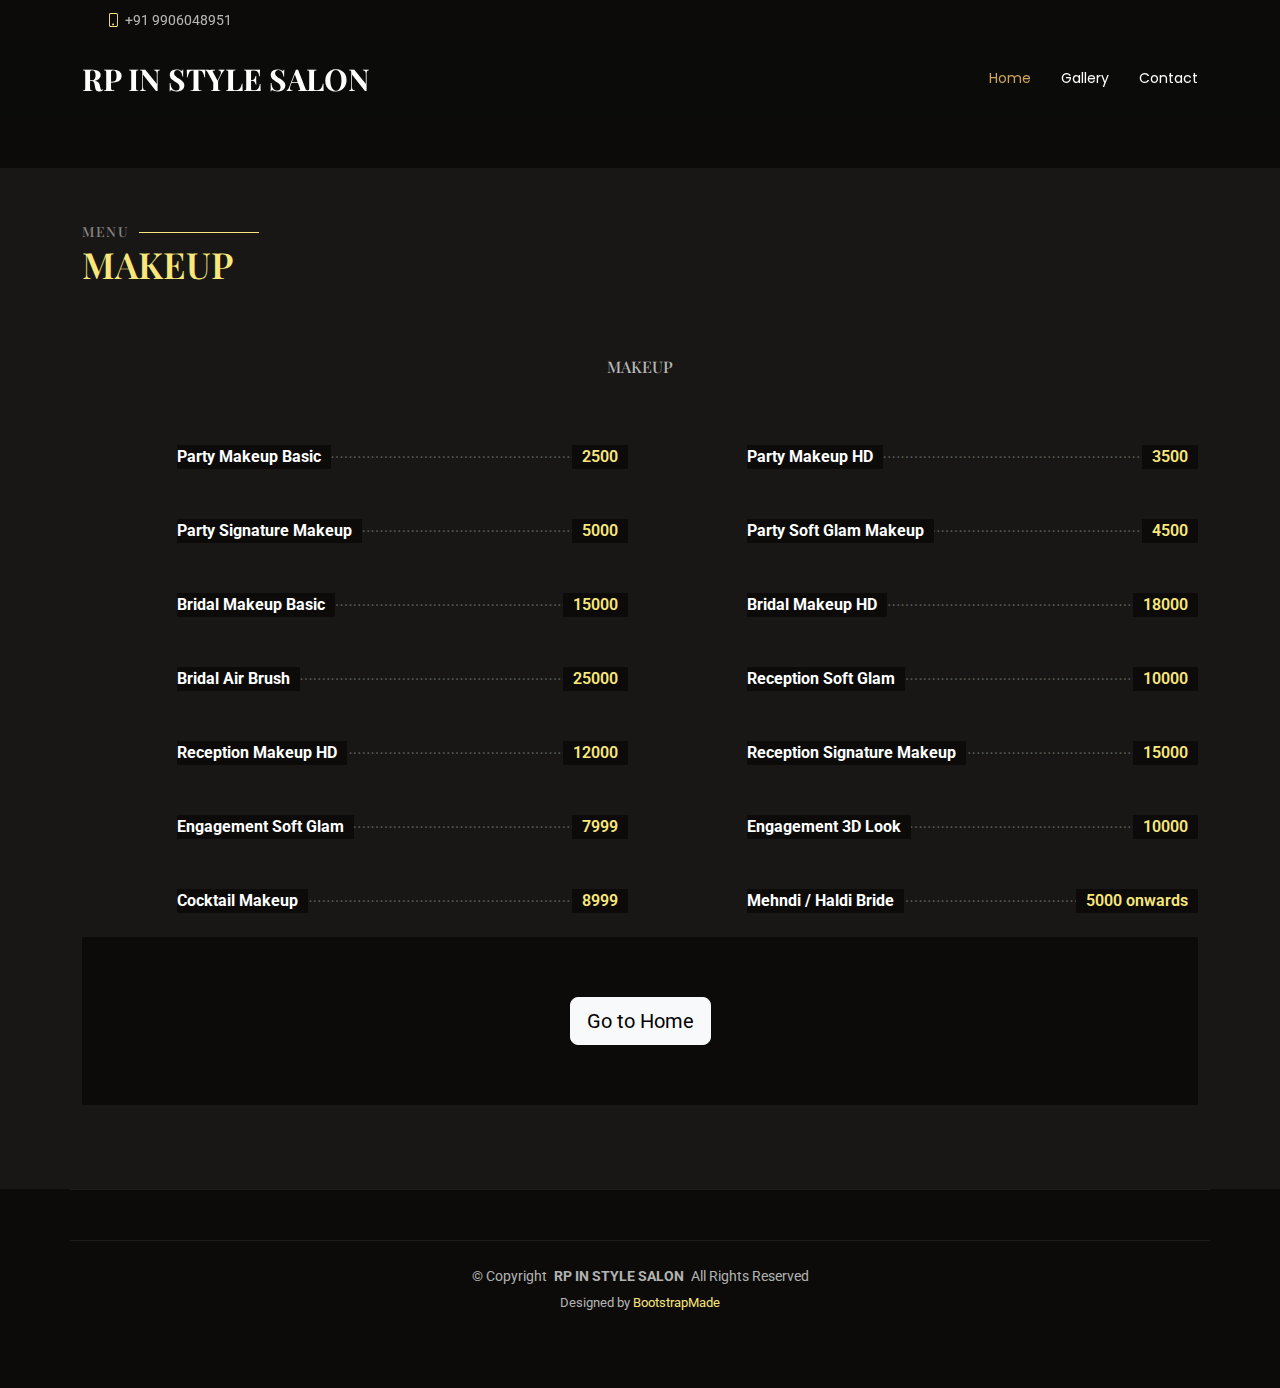
<file: makeup.html>
<!DOCTYPE html>
<html lang="en">

<head>
    <meta charset="utf-8">
    <meta content="width=device-width, initial-scale=1.0" name="viewport">
    <title>Index -RP IN STYLE SALON menu </title>
    <meta name="description" content="">
    <meta name="keywords" content="">

    <!-- Favicons -->
    <link href="assets/img/favicon.png" rel="icon">
    <link href="assets/img/apple-touch-icon.png" rel="apple-touch-icon">

    <!-- Fonts -->
    <link href="https://fonts.googleapis.com" rel="preconnect">
    <link href="https://fonts.gstatic.com" rel="preconnect" crossorigin>
    <link
        href="https://fonts.googleapis.com/css2?family=Roboto:ital,wght@0,100;0,300;0,400;0,500;0,700;0,900;1,100;1,300;1,400;1,500;1,700;1,900&family=Poppins:ital,wght@0,100;0,200;0,300;0,400;0,500;0,600;0,700;0,800;0,900;1,100;1,200;1,300;1,400;1,500;1,600;1,700;1,800;1,900&family=Playfair+Display:ital,wght@0,400;0,500;0,600;0,700;0,800;0,900;1,400;1,500;1,600;1,700;1,800;1,900&display=swap"
        rel="stylesheet">

    <!-- Vendor CSS Files -->
    <link href="assets/vendor/bootstrap/css/bootstrap.min.css" rel="stylesheet">
    <link href="assets/vendor/bootstrap-icons/bootstrap-icons.css" rel="stylesheet">
    <link href="assets/vendor/aos/aos.css" rel="stylesheet">
    <link href="assets/vendor/glightbox/css/glightbox.min.css" rel="stylesheet">
    <link href="assets/vendor/swiper/swiper-bundle.min.css" rel="stylesheet">

    <!-- Main CSS File -->
    <link href="assets/css/main.css" rel="stylesheet">

    <!-- =======================================================
  * Template Name: Restaurantly
  * Template URL: https://bootstrapmade.com/restaurantly-restaurant-template/
  * Updated: Aug 07 2024 with Bootstrap v5.3.3
  * Author: BootstrapMade.com
  * License: https://bootstrapmade.com/license/
  ======================================================== -->
</head>

<body class="index-page">

    <header id="header" class="header fixed-top">

        <div class="topbar d-flex align-items-center">
            <div class="container d-flex justify-content-center justify-content-md-between">
                <div class="contact-info d-flex align-items-center">

                    <i class="bi bi-phone d-flex align-items-center ms-4"><span>+91 9906048951</span></i>
                </div>

            </div>
        </div><!-- End Top Bar -->

        <div class="branding d-flex align-items-cente">

            <div class="container position-relative d-flex align-items-center justify-content-between">
                <a href="index.html" class="logo d-flex align-items-center me-auto me-xl-0">
                    <!-- Uncomment the line below if you also wish to use an image logo -->
                    <!-- <img src="assets/img/logo.png" alt=""> -->
                    <h1 class="sitename"> RP IN STYLE SALON </h1>
                </a>

                <nav id="navmenu" class="navmenu">
                    <ul>
                        <li><a href="index.html" class="active">Home<br></a></li>



                        <li><a href="#gallery">Gallery</a></li>

                        <li><a href="#contact">Contact</a></li>
                    </ul>
                    <i class="mobile-nav-toggle d-xl-none bi bi-list"></i>
                </nav>


            </div>

        </div>

    </header>

    <main class="main">

        <section class="mb-5"> <!-- Adds bottom margin to the first section --></section>


        <!-- Menu Section -->
        <section id="menu" class="menu section">

            <!-- Section Title -->
            <div class="container section-title" data-aos="fade-up">
                <h2>Menu</h2>
                <p> MAKEUP </p>
            </div><!-- End Section Title -->

            <div class="container isotope-layout" data-default-filter="*" data-layout="masonry"
                data-sort="original-order">

                <div class="row" data-aos="fade-up" data-aos-delay="100">
                    <div class="col-lg-12 d-flex justify-content-center">
                        <ul class="menu-filters isotope-filters">
                            <li data-filter=".filter-hair">MAKEUP</li>
                        </ul>
                    </div>
                </div><!-- Menu Filters -->

                <div class="row isotope-container" data-aos="fade-up" data-aos-delay="200">

                    <!-- Party Makeup -->
                    <div class="col-lg-6 menu-item isotope-item filter-starters">
                        <div class="menu-content">
                            <a href="#">Party Makeup Basic</a><span>2500</span>
                        </div>
                        <div class="menu-ingredients"></div>
                    </div>

                    <div class="col-lg-6 menu-item isotope-item filter-starters">
                        <div class="menu-content">
                            <a href="#">Party Makeup HD</a><span>3500</span>
                        </div>
                        <div class="menu-ingredients"></div>
                    </div>

                    <div class="col-lg-6 menu-item isotope-item filter-starters">
                        <div class="menu-content">
                            <a href="#">Party Signature Makeup</a><span>5000</span>
                        </div>
                        <div class="menu-ingredients"></div>
                    </div>

                    <div class="col-lg-6 menu-item isotope-item filter-starters">
                        <div class="menu-content">
                            <a href="#">Party Soft Glam Makeup</a><span>4500</span>
                        </div>
                        <div class="menu-ingredients"></div>
                    </div>

                    <!-- Bridal Makeup -->
                    <div class="col-lg-6 menu-item isotope-item filter-starters">
                        <div class="menu-content">
                            <a href="#">Bridal Makeup Basic</a><span>15000</span>
                        </div>
                        <div class="menu-ingredients"></div>
                    </div>

                    <div class="col-lg-6 menu-item isotope-item filter-starters">
                        <div class="menu-content">
                            <a href="#">Bridal Makeup HD</a><span>18000</span>
                        </div>
                        <div class="menu-ingredients"></div>
                    </div>

                    <div class="col-lg-6 menu-item isotope-item filter-starters">
                        <div class="menu-content">
                            <a href="#">Bridal Air Brush</a><span>25000</span>
                        </div>
                        <div class="menu-ingredients"></div>
                    </div>

                    <!-- Reception Makeup -->
                    <div class="col-lg-6 menu-item isotope-item filter-starters">
                        <div class="menu-content">
                            <a href="#">Reception Soft Glam</a><span>10000</span>
                        </div>
                        <div class="menu-ingredients"></div>
                    </div>

                    <div class="col-lg-6 menu-item isotope-item filter-starters">
                        <div class="menu-content">
                            <a href="#">Reception Makeup HD</a><span>12000</span>
                        </div>
                        <div class="menu-ingredients"></div>
                    </div>

                    <div class="col-lg-6 menu-item isotope-item filter-starters">
                        <div class="menu-content">
                            <a href="#">Reception Signature Makeup</a><span>15000</span>
                        </div>
                        <div class="menu-ingredients"></div>
                    </div>

                    <!-- Engagement & Other Events -->
                    <div class="col-lg-6 menu-item isotope-item filter-starters">
                        <div class="menu-content">
                            <a href="#">Engagement Soft Glam</a><span>7999</span>
                        </div>
                        <div class="menu-ingredients"></div>
                    </div>

                    <div class="col-lg-6 menu-item isotope-item filter-starters">
                        <div class="menu-content">
                            <a href="#">Engagement 3D Look</a><span>10000</span>
                        </div>
                        <div class="menu-ingredients"></div>
                    </div>

                    <div class="col-lg-6 menu-item isotope-item filter-starters">
                        <div class="menu-content">
                            <a href="#">Cocktail Makeup</a><span>8999</span>
                        </div>
                        <div class="menu-ingredients"></div>
                    </div>

                    <div class="col-lg-6 menu-item isotope-item filter-starters">
                        <div class="menu-content">
                            <a href="#">Mehndi / Haldi Bride</a><span>5000 onwards</span>
                        </div>
                        <div class="menu-ingredients"></div>
                    </div>


                </div>


                <section class="text-center my-4">
                    <a href="index.html" class="btn btn-light btn-lg text-black">Go to Home</a>
                </section>



    </main>

    <footer id="footer" class="footer">

        <div class="container footer-top">
            <div class="row gy-4">


                <div class="container copyright text-center mt-4">
                    <p>© <span>Copyright</span> <strong class="px-1 sitename"> RP IN STYLE SALON </strong> <span>All
                            Rights
                            Reserved</span></p>
                    <div class="credits">

                        Designed by <a href="https://bootstrapmade.com/">BootstrapMade</a>
                    </div>
                </div>

    </footer>

    <!-- Scroll Top -->
    <a href="#" id="scroll-top" class="scroll-top d-flex align-items-center justify-content-center"><i
            class="bi bi-arrow-up-short"></i></a>

    <!-- Preloader -->
    <div id="preloader"></div>

    <!-- Vendor JS Files -->
    <script src="assets/vendor/bootstrap/js/bootstrap.bundle.min.js"></script>
    <script src="assets/vendor/php-email-form/validate.js"></script>
    <script src="assets/vendor/aos/aos.js"></script>
    <script src="assets/vendor/glightbox/js/glightbox.min.js"></script>
    <script src="assets/vendor/imagesloaded/imagesloaded.pkgd.min.js"></script>
    <script src="assets/vendor/isotope-layout/isotope.pkgd.min.js"></script>
    <script src="assets/vendor/swiper/swiper-bundle.min.js"></script>

    <!-- Main JS File -->
    <script src="assets/js/main.js"></script>

</body>

</html>
</file>
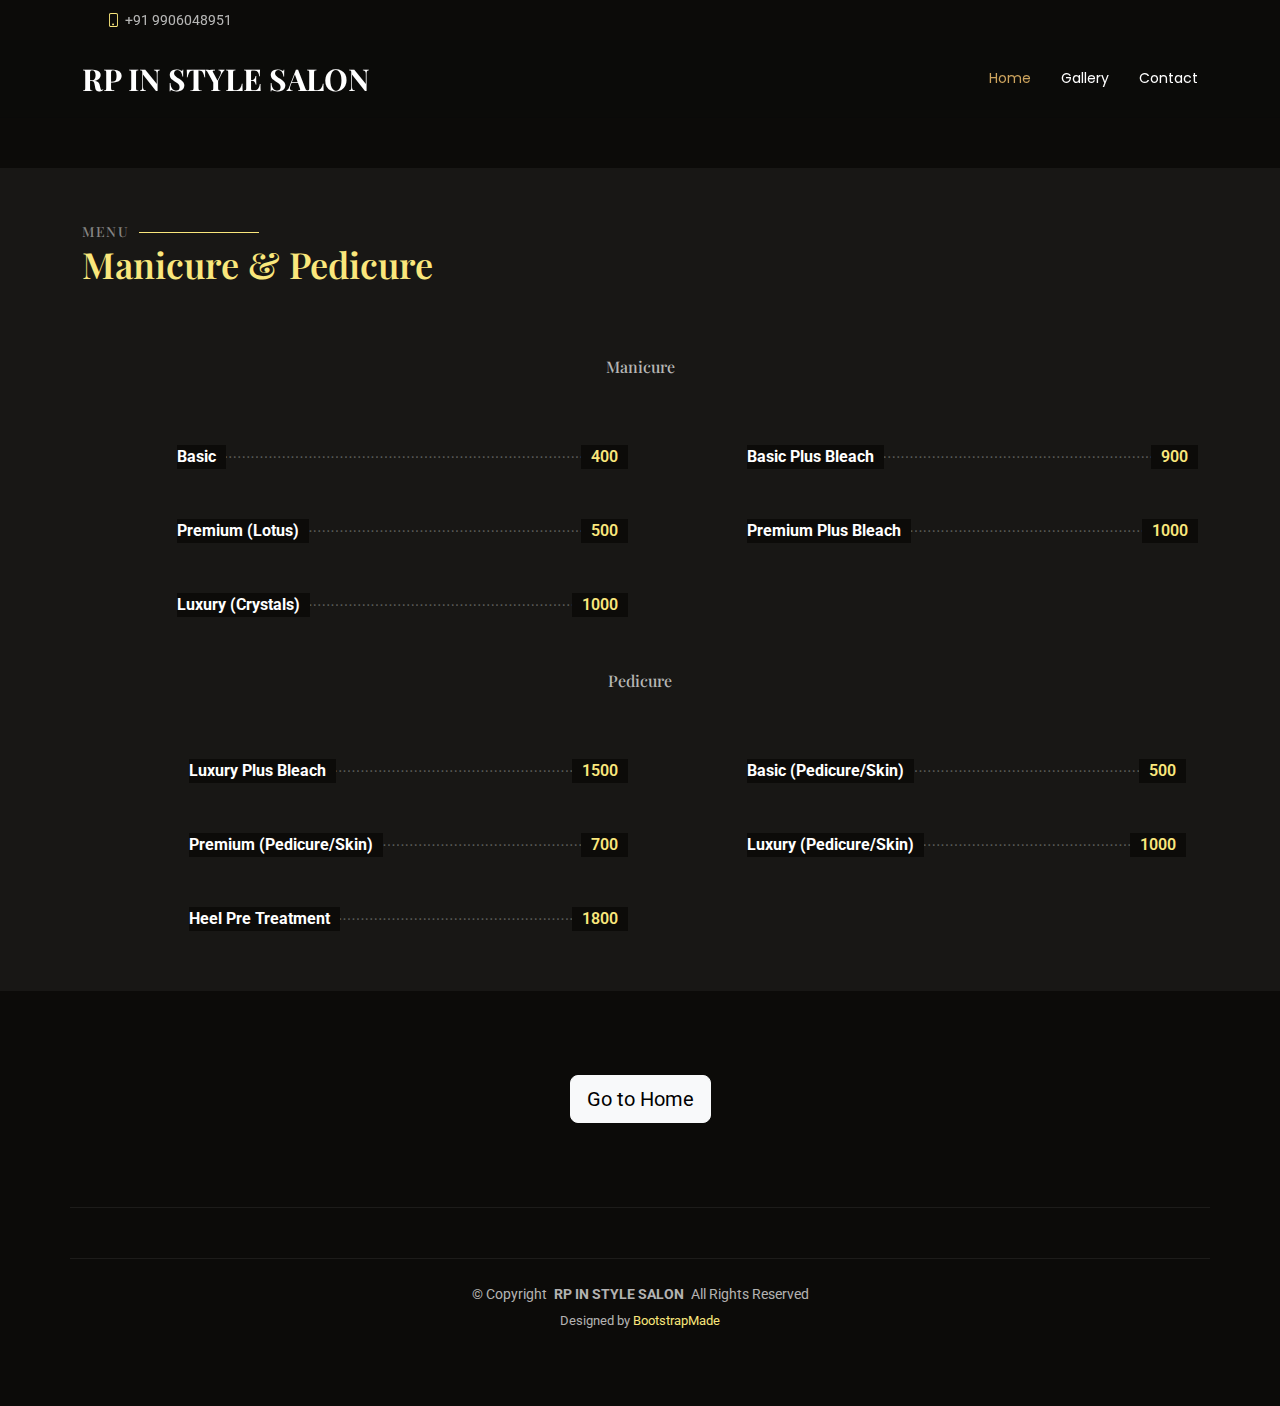
<file: manicurepedicure.html>
<!DOCTYPE html>
<html lang="en">

<head>
    <meta charset="utf-8">
    <meta content="width=device-width, initial-scale=1.0" name="viewport">
    <title>Index -RP IN STYLE SALON menu </title>
    <meta name="description" content="">
    <meta name="keywords" content="">

    <!-- Favicons -->
    <link href="assets/img/favicon.png" rel="icon">
    <link href="assets/img/apple-touch-icon.png" rel="apple-touch-icon">

    <!-- Fonts -->
    <link href="https://fonts.googleapis.com" rel="preconnect">
    <link href="https://fonts.gstatic.com" rel="preconnect" crossorigin>
    <link
        href="https://fonts.googleapis.com/css2?family=Roboto:ital,wght@0,100;0,300;0,400;0,500;0,700;0,900;1,100;1,300;1,400;1,500;1,700;1,900&family=Poppins:ital,wght@0,100;0,200;0,300;0,400;0,500;0,600;0,700;0,800;0,900;1,100;1,200;1,300;1,400;1,500;1,600;1,700;1,800;1,900&family=Playfair+Display:ital,wght@0,400;0,500;0,600;0,700;0,800;0,900;1,400;1,500;1,600;1,700;1,800;1,900&display=swap"
        rel="stylesheet">

    <!-- Vendor CSS Files -->
    <link href="assets/vendor/bootstrap/css/bootstrap.min.css" rel="stylesheet">
    <link href="assets/vendor/bootstrap-icons/bootstrap-icons.css" rel="stylesheet">
    <link href="assets/vendor/aos/aos.css" rel="stylesheet">
    <link href="assets/vendor/glightbox/css/glightbox.min.css" rel="stylesheet">
    <link href="assets/vendor/swiper/swiper-bundle.min.css" rel="stylesheet">

    <!-- Main CSS File -->
    <link href="assets/css/main.css" rel="stylesheet">

    <!-- =======================================================
  * Template Name: Restaurantly
  * Template URL: https://bootstrapmade.com/restaurantly-restaurant-template/
  * Updated: Aug 07 2024 with Bootstrap v5.3.3
  * Author: BootstrapMade.com
  * License: https://bootstrapmade.com/license/
  ======================================================== -->
</head>

<body class="index-page">

    <header id="header" class="header fixed-top">

        <div class="topbar d-flex align-items-center">
            <div class="container d-flex justify-content-center justify-content-md-between">
                <div class="contact-info d-flex align-items-center">

                    <i class="bi bi-phone d-flex align-items-center ms-4"><span>+91 9906048951</span></i>
                </div>

            </div>
        </div><!-- End Top Bar -->

        <div class="branding d-flex align-items-cente">

            <div class="container position-relative d-flex align-items-center justify-content-between">
                <a href="index.html" class="logo d-flex align-items-center me-auto me-xl-0">
                    <!-- Uncomment the line below if you also wish to use an image logo -->
                    <!-- <img src="assets/img/logo.png" alt=""> -->
                    <h1 class="sitename"> RP IN STYLE SALON </h1>
                </a>

                <nav id="navmenu" class="navmenu">
                    <ul>
                        <li><a href="index.html" class="active">Home<br></a></li>



                        <li><a href="#gallery">Gallery</a></li>

                        <li><a href="#contact">Contact</a></li>
                    </ul>
                    <i class="mobile-nav-toggle d-xl-none bi bi-list"></i>
                </nav>


            </div>

        </div>

    </header>

    <main class="main">

        <section class="mb-5"> <!-- Adds bottom margin to the first section --></section>


        <!-- Menu Section -->
        <section id="menu" class="menu section">

            <!-- Section Title -->
            <div class="container section-title" data-aos="fade-up">
                <h2>Menu</h2>
                <p> Manicure & Pedicure </p>
            </div><!-- End Section Title -->

            <div class="container isotope-layout" data-default-filter="*" data-layout="masonry"
                data-sort="original-order">

                <div class="row" data-aos="fade-up" data-aos-delay="100">
                    <div class="col-lg-12 d-flex justify-content-center">
                        <ul class="menu-filters isotope-filters">
                            <li data-filter=".filter-hair">Manicure</li>
                        </ul>
                    </div>
                </div><!-- Menu Filters -->

                <div class="row isotope-container" data-aos="fade-up" data-aos-delay="200">

                    <div class="col-lg-6 menu-item isotope-item filter-starters">
                        <div class="menu-content">
                            <a href="#">Basic</a><span>400</span>
                        </div>
                        <div class="menu-ingredients"></div>
                    </div>
                    
                    <div class="col-lg-6 menu-item isotope-item filter-starters">
                        <div class="menu-content">
                            <a href="#">Basic Plus Bleach</a><span>900</span>
                        </div>
                        <div class="menu-ingredients"></div>
                    </div>
                    
                    <div class="col-lg-6 menu-item isotope-item filter-starters">
                        <div class="menu-content">
                            <a href="#">Premium (Lotus)</a><span>500</span>
                        </div>
                        <div class="menu-ingredients"></div>
                    </div>
                    
                    <div class="col-lg-6 menu-item isotope-item filter-starters">
                        <div class="menu-content">
                            <a href="#">Premium Plus Bleach</a><span>1000</span>
                        </div>
                        <div class="menu-ingredients"></div>
                    </div>
                    
                    <div class="col-lg-6 menu-item isotope-item filter-starters">
                        <div class="menu-content">
                            <a href="#">Luxury (Crystals)</a><span>1000</span>
                        </div>
                        <div class="menu-ingredients"></div>
                    </div>
                    

                </div>

                <div class="my-5"></div>



                <div class="container isotope-layout" data-default-filter="*" data-layout="masonry"
                    data-sort="original-order">

                    <div class="row" data-aos="fade-up" data-aos-delay="100">
                        <div class="col-lg-12 d-flex justify-content-center">
                            <ul class="menu-filters isotope-filters">

                                <li data-filter=".filter-bronze"> Pedicure</li>

                            </ul>
                        </div>
                    </div><!-- Menu Filters -->


                    <div class="row isotope-container" data-aos="fade-up" data-aos-delay="200">

                        <div class="col-lg-6 menu-item isotope-item filter-starters">
                            <div class="menu-content">
                                <a href="#">Luxury Plus Bleach</a><span>1500</span>
                            </div>
                            <div class="menu-ingredients"></div>
                        </div>
                        
                        <!-- Pedicure or Additional Skin Treatments -->
                        <div class="col-lg-6 menu-item isotope-item filter-starters">
                            <div class="menu-content">
                                <a href="#">Basic (Pedicure/Skin)</a><span>500</span>
                            </div>
                            <div class="menu-ingredients"></div>
                        </div>
                        
                        <div class="col-lg-6 menu-item isotope-item filter-starters">
                            <div class="menu-content">
                                <a href="#">Premium (Pedicure/Skin)</a><span>700</span>
                            </div>
                            <div class="menu-ingredients"></div>
                        </div>
                        
                        <div class="col-lg-6 menu-item isotope-item filter-starters">
                            <div class="menu-content">
                                <a href="#">Luxury (Pedicure/Skin)</a><span>1000</span>
                            </div>
                            <div class="menu-ingredients"></div>
                        </div>
                        
                        <div class="col-lg-6 menu-item isotope-item filter-starters">
                            <div class="menu-content">
                                <a href="#">Heel Pre Treatment</a><span>1800</span>
                            </div>
                            <div class="menu-ingredients"></div>
                        </div>
                    </div>


        </section><!-- /Menu Section -->

        <section class="text-center my-4">
            <a href="index.html" class="btn btn-light btn-lg text-black">Go to Home</a>
        </section>



    </main>

    <footer id="footer" class="footer">

        <div class="container footer-top">
            <div class="row gy-4">


                <div class="container copyright text-center mt-4">
                    <p>© <span>Copyright</span> <strong class="px-1 sitename"> RP IN STYLE SALON </strong> <span>All
                            Rights
                            Reserved</span></p>
                    <div class="credits">

                        Designed by <a href="https://bootstrapmade.com/">BootstrapMade</a>
                    </div>
                </div>

    </footer>

    <!-- Scroll Top -->
    <a href="#" id="scroll-top" class="scroll-top d-flex align-items-center justify-content-center"><i
            class="bi bi-arrow-up-short"></i></a>

    <!-- Preloader -->
    <div id="preloader"></div>

    <!-- Vendor JS Files -->
    <script src="assets/vendor/bootstrap/js/bootstrap.bundle.min.js"></script>
    <script src="assets/vendor/php-email-form/validate.js"></script>
    <script src="assets/vendor/aos/aos.js"></script>
    <script src="assets/vendor/glightbox/js/glightbox.min.js"></script>
    <script src="assets/vendor/imagesloaded/imagesloaded.pkgd.min.js"></script>
    <script src="assets/vendor/isotope-layout/isotope.pkgd.min.js"></script>
    <script src="assets/vendor/swiper/swiper-bundle.min.js"></script>

    <!-- Main JS File -->
    <script src="assets/js/main.js"></script>

</body>

</html>
</file>
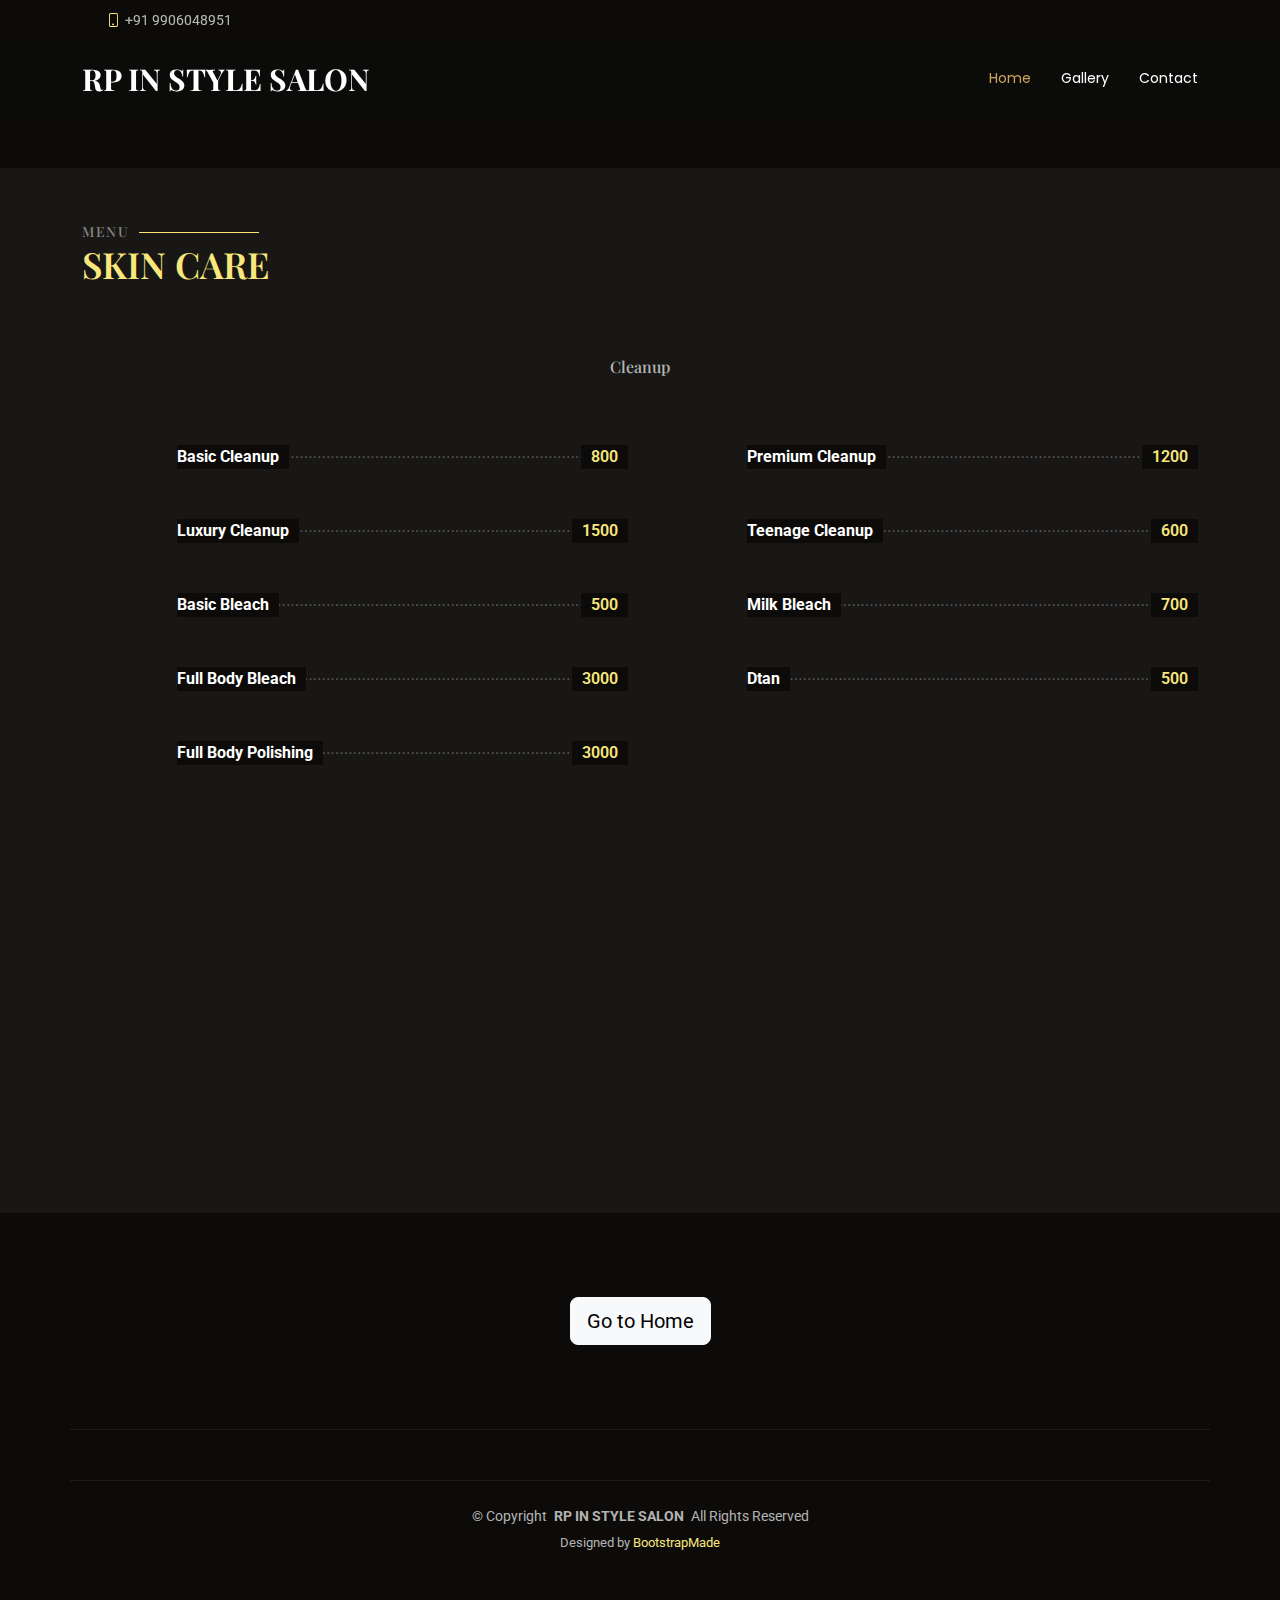
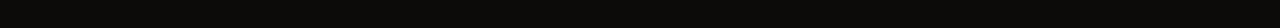
<file: skincare.html>
<!DOCTYPE html>
<html lang="en">

<head>
    <meta charset="utf-8">
    <meta content="width=device-width, initial-scale=1.0" name="viewport">
    <title>Index -RP IN STYLE SALON menu </title>
    <meta name="description" content="">
    <meta name="keywords" content="">

    <!-- Favicons -->
    <link href="assets/img/favicon.png" rel="icon">
    <link href="assets/img/apple-touch-icon.png" rel="apple-touch-icon">

    <!-- Fonts -->
    <link href="https://fonts.googleapis.com" rel="preconnect">
    <link href="https://fonts.gstatic.com" rel="preconnect" crossorigin>
    <link
        href="https://fonts.googleapis.com/css2?family=Roboto:ital,wght@0,100;0,300;0,400;0,500;0,700;0,900;1,100;1,300;1,400;1,500;1,700;1,900&family=Poppins:ital,wght@0,100;0,200;0,300;0,400;0,500;0,600;0,700;0,800;0,900;1,100;1,200;1,300;1,400;1,500;1,600;1,700;1,800;1,900&family=Playfair+Display:ital,wght@0,400;0,500;0,600;0,700;0,800;0,900;1,400;1,500;1,600;1,700;1,800;1,900&display=swap"
        rel="stylesheet">

    <!-- Vendor CSS Files -->
    <link href="assets/vendor/bootstrap/css/bootstrap.min.css" rel="stylesheet">
    <link href="assets/vendor/bootstrap-icons/bootstrap-icons.css" rel="stylesheet">
    <link href="assets/vendor/aos/aos.css" rel="stylesheet">
    <link href="assets/vendor/glightbox/css/glightbox.min.css" rel="stylesheet">
    <link href="assets/vendor/swiper/swiper-bundle.min.css" rel="stylesheet">

    <!-- Main CSS File -->
    <link href="assets/css/main.css" rel="stylesheet">

    <!-- =======================================================
  * Template Name: Restaurantly
  * Template URL: https://bootstrapmade.com/restaurantly-restaurant-template/
  * Updated: Aug 07 2024 with Bootstrap v5.3.3
  * Author: BootstrapMade.com
  * License: https://bootstrapmade.com/license/
  ======================================================== -->
</head>

<body class="index-page">

    <header id="header" class="header fixed-top">

        <div class="topbar d-flex align-items-center">
            <div class="container d-flex justify-content-center justify-content-md-between">
                <div class="contact-info d-flex align-items-center">

                    <i class="bi bi-phone d-flex align-items-center ms-4"><span>+91 9906048951</span></i>
                </div>

            </div>
        </div><!-- End Top Bar -->

        <div class="branding d-flex align-items-cente">

            <div class="container position-relative d-flex align-items-center justify-content-between">
                <a href="index.html" class="logo d-flex align-items-center me-auto me-xl-0">
                    <!-- Uncomment the line below if you also wish to use an image logo -->
                    <!-- <img src="assets/img/logo.png" alt=""> -->
                    <h1 class="sitename"> RP IN STYLE SALON </h1>
                </a>

                <nav id="navmenu" class="navmenu">
                    <ul>
                        <li><a href="index.html" class="active">Home<br></a></li>



                        <li><a href="#gallery">Gallery</a></li>

                        <li><a href="#contact">Contact</a></li>
                    </ul>
                    <i class="mobile-nav-toggle d-xl-none bi bi-list"></i>
                </nav>


            </div>

        </div>

    </header>

    <main class="main">

        <section class="mb-5"> <!-- Adds bottom margin to the first section --></section>


        <!-- Menu Section -->
        <section id="menu" class="menu section">

            <!-- Section Title -->
            <div class="container section-title" data-aos="fade-up">
                <h2>Menu</h2>
                <p> SKIN CARE </p>
            </div><!-- End Section Title -->

            <div class="container isotope-layout" data-default-filter="*" data-layout="masonry"
                data-sort="original-order">

                <div class="row" data-aos="fade-up" data-aos-delay="100">
                    <div class="col-lg-12 d-flex justify-content-center">
                        <ul class="menu-filters isotope-filters">
                            <li data-filter=".filter-hair">Cleanup</li>
                        </ul>
                    </div>
                </div><!-- Menu Filters -->

                <div class="row isotope-container" data-aos="fade-up" data-aos-delay="200">

                    <div class="col-lg-6 menu-item isotope-item filter-starters">
                        <div class="menu-content">
                            <a href="#">Basic Cleanup</a><span>800</span>
                        </div>
                        <div class="menu-ingredients"></div>
                    </div>

                    <div class="col-lg-6 menu-item isotope-item filter-starters">
                        <div class="menu-content">
                            <a href="#">Premium Cleanup</a><span>1200</span>
                        </div>
                        <div class="menu-ingredients"></div>
                    </div>

                    <div class="col-lg-6 menu-item isotope-item filter-starters">
                        <div class="menu-content">
                            <a href="#">Luxury Cleanup</a><span>1500</span>
                        </div>
                        <div class="menu-ingredients"></div>
                    </div>

                    <div class="col-lg-6 menu-item isotope-item filter-starters">
                        <div class="menu-content">
                            <a href="#">Teenage Cleanup</a><span>600</span>
                        </div>
                        <div class="menu-ingredients"></div>
                    </div>

                    <!-- Bleach -->
                    <div class="col-lg-6 menu-item isotope-item filter-starters">
                        <div class="menu-content">
                            <a href="#">Basic Bleach</a><span>500</span>
                        </div>
                        <div class="menu-ingredients"></div>
                    </div>

                    <div class="col-lg-6 menu-item isotope-item filter-starters">
                        <div class="menu-content">
                            <a href="#">Milk Bleach</a><span>700</span>
                        </div>
                        <div class="menu-ingredients"></div>
                    </div>

                    <div class="col-lg-6 menu-item isotope-item filter-starters">
                        <div class="menu-content">
                            <a href="#">Full Body Bleach</a><span>3000</span>
                        </div>
                        <div class="menu-ingredients"></div>
                    </div>

                    <!-- Dtan -->
                    <div class="col-lg-6 menu-item isotope-item filter-starters">
                        <div class="menu-content">
                            <a href="#">Dtan</a><span>500</span>
                        </div>
                        <div class="menu-ingredients"></div>
                    </div>

                    <!-- Polishing -->
                    <div class="col-lg-6 menu-item isotope-item filter-starters">
                        <div class="menu-content">
                            <a href="#">Full Body Polishing</a><span>3000</span>
                        </div>
                        <div class="menu-ingredients"></div>
                    </div>

                </div>

                <div class="my-5"></div>



                <div class="container isotope-layout" data-default-filter="*" data-layout="masonry"
                    data-sort="original-order">

                    <div class="row" data-aos="fade-up" data-aos-delay="100">
                        <div class="col-lg-12 d-flex justify-content-center">
                            <ul class="menu-filters isotope-filters">

                                <li data-filter=".filter-bronze"> Facial </li>

                            </ul>
                        </div>
                    </div><!-- Menu Filters -->


                    <div class="row isotope-container" data-aos="fade-up" data-aos-delay="200">

                        <div class="col-lg-6 menu-item isotope-item filter-starters">
                            <div class="menu-content">
                                <a href="#">Lotus Facial</a><span>999</span>
                            </div>
                            <div class="menu-ingredients"></div>
                        </div>
    
                        <div class="col-lg-6 menu-item isotope-item filter-starters">
                            <div class="menu-content">
                                <a href="#">RAAGA</a><span>1500</span>
                            </div>
                            <div class="menu-ingredients"></div>
                        </div>
    
                        <div class="col-lg-6 menu-item isotope-item filter-starters">
                            <div class="menu-content">
                                <a href="#">O3+ Basic</a><span>2500</span>
                            </div>
                            <div class="menu-ingredients"></div>
                        </div>
    
                        <div class="col-lg-6 menu-item isotope-item filter-starters">
                            <div class="menu-content">
                                <a href="#">O3+ Treatment</a><span>3500</span>
                            </div>
                            <div class="menu-ingredients"></div>
                        </div>
    
                        <div class="col-lg-6 menu-item isotope-item filter-starters">
                            <div class="menu-content">
                                <a href="#">O3+ Bridal Facial</a><span>2499</span>
                            </div>
                            <div class="menu-ingredients"></div>
                        </div>
    
                        <div class="col-lg-6 menu-item isotope-item filter-starters">
                            <div class="menu-content">
                                <a href="#">Hydra Facial</a><span>3000</span>
                            </div>
                            <div class="menu-ingredients"></div>
                        </div>
    
                        <div class="col-lg-6 menu-item isotope-item filter-starters">
                            <div class="menu-content">
                                <a href="#">BRILLARE TREATMENT (acc to skin)</a><span>4000</span>
                            </div>
                            <div class="menu-ingredients"></div>
                        </div>
                    </div>







        </section><!-- /Menu Section -->

        <section class="text-center my-4">
            <a href="index.html" class="btn btn-light btn-lg text-black">Go to Home</a>
        </section>



    </main>

    <footer id="footer" class="footer">

        <div class="container footer-top">
            <div class="row gy-4">


                <div class="container copyright text-center mt-4">
                    <p>© <span>Copyright</span> <strong class="px-1 sitename"> RP IN STYLE SALON </strong> <span>All
                            Rights
                            Reserved</span></p>
                    <div class="credits">

                        Designed by <a href="https://bootstrapmade.com/">BootstrapMade</a>
                    </div>
                </div>

    </footer>

    <!-- Scroll Top -->
    <a href="#" id="scroll-top" class="scroll-top d-flex align-items-center justify-content-center"><i
            class="bi bi-arrow-up-short"></i></a>

    <!-- Preloader -->
    <div id="preloader"></div>

    <!-- Vendor JS Files -->
    <script src="assets/vendor/bootstrap/js/bootstrap.bundle.min.js"></script>
    <script src="assets/vendor/php-email-form/validate.js"></script>
    <script src="assets/vendor/aos/aos.js"></script>
    <script src="assets/vendor/glightbox/js/glightbox.min.js"></script>
    <script src="assets/vendor/imagesloaded/imagesloaded.pkgd.min.js"></script>
    <script src="assets/vendor/isotope-layout/isotope.pkgd.min.js"></script>
    <script src="assets/vendor/swiper/swiper-bundle.min.js"></script>

    <!-- Main JS File -->
    <script src="assets/js/main.js"></script>

</body>

</html>
</file>
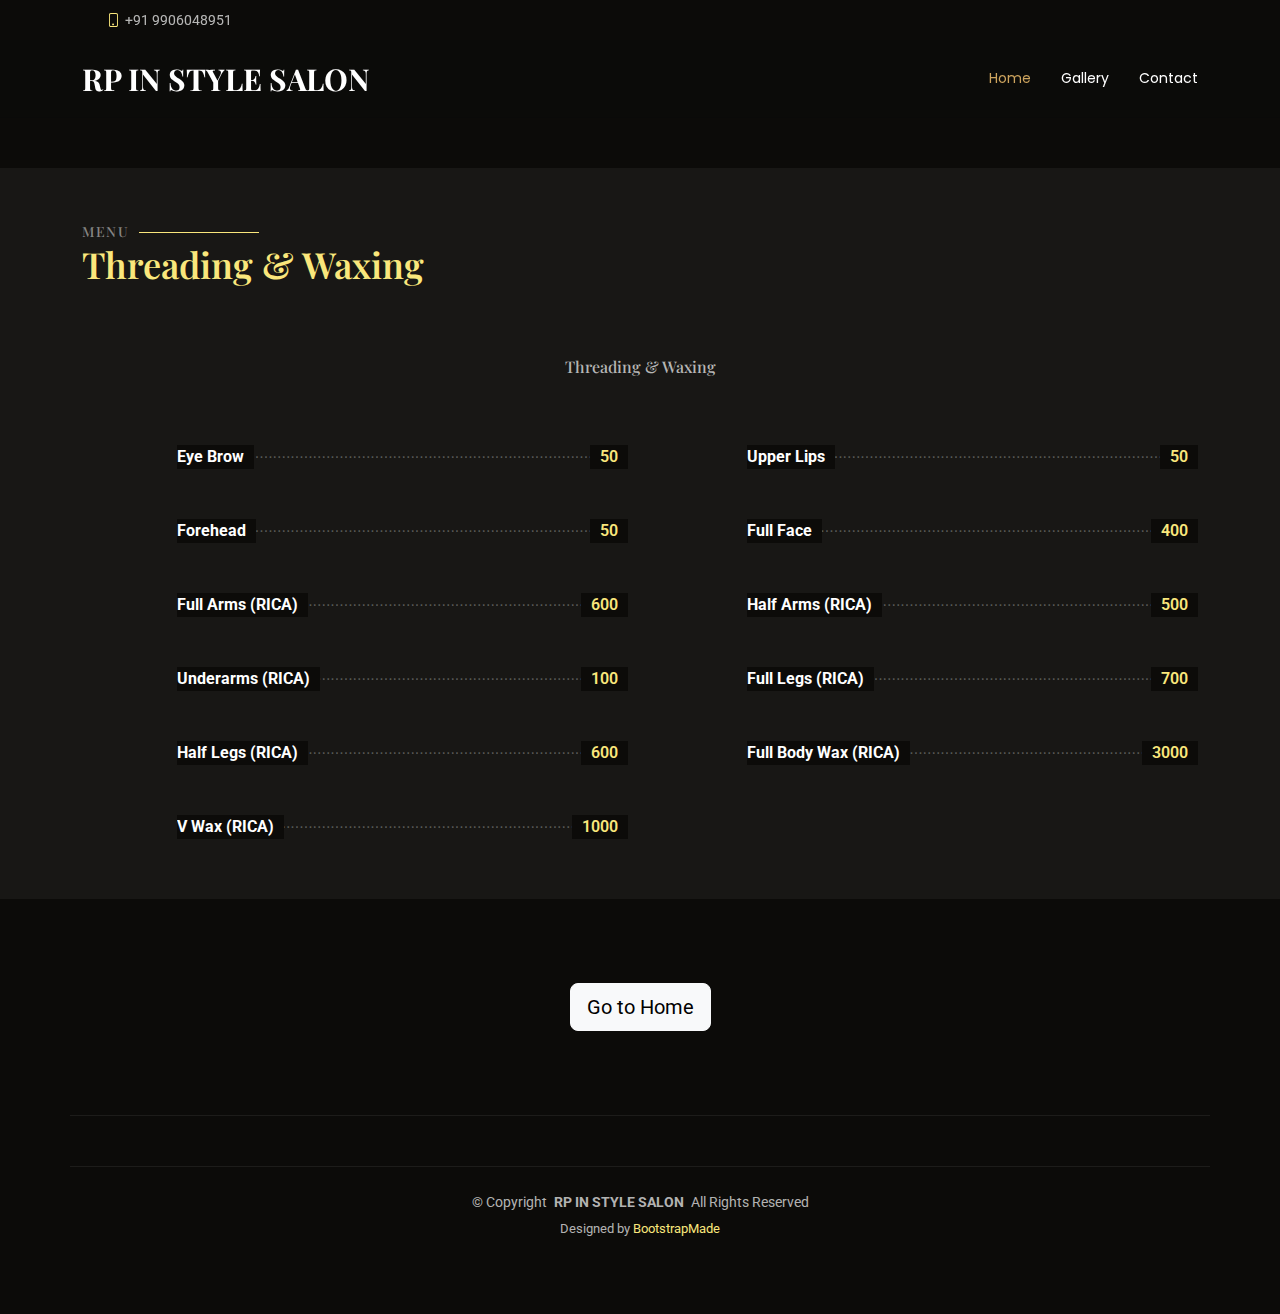
<file: threadingwaxing.html>
<!DOCTYPE html>
<html lang="en">

<head>
    <meta charset="utf-8">
    <meta content="width=device-width, initial-scale=1.0" name="viewport">
    <title>Index -RP IN STYLE SALON menu </title>
    <meta name="description" content="">
    <meta name="keywords" content="">

    <!-- Favicons -->
    <link href="assets/img/favicon.png" rel="icon">
    <link href="assets/img/apple-touch-icon.png" rel="apple-touch-icon">

    <!-- Fonts -->
    <link href="https://fonts.googleapis.com" rel="preconnect">
    <link href="https://fonts.gstatic.com" rel="preconnect" crossorigin>
    <link
        href="https://fonts.googleapis.com/css2?family=Roboto:ital,wght@0,100;0,300;0,400;0,500;0,700;0,900;1,100;1,300;1,400;1,500;1,700;1,900&family=Poppins:ital,wght@0,100;0,200;0,300;0,400;0,500;0,600;0,700;0,800;0,900;1,100;1,200;1,300;1,400;1,500;1,600;1,700;1,800;1,900&family=Playfair+Display:ital,wght@0,400;0,500;0,600;0,700;0,800;0,900;1,400;1,500;1,600;1,700;1,800;1,900&display=swap"
        rel="stylesheet">

    <!-- Vendor CSS Files -->
    <link href="assets/vendor/bootstrap/css/bootstrap.min.css" rel="stylesheet">
    <link href="assets/vendor/bootstrap-icons/bootstrap-icons.css" rel="stylesheet">
    <link href="assets/vendor/aos/aos.css" rel="stylesheet">
    <link href="assets/vendor/glightbox/css/glightbox.min.css" rel="stylesheet">
    <link href="assets/vendor/swiper/swiper-bundle.min.css" rel="stylesheet">

    <!-- Main CSS File -->
    <link href="assets/css/main.css" rel="stylesheet">

    <!-- =======================================================
  * Template Name: Restaurantly
  * Template URL: https://bootstrapmade.com/restaurantly-restaurant-template/
  * Updated: Aug 07 2024 with Bootstrap v5.3.3
  * Author: BootstrapMade.com
  * License: https://bootstrapmade.com/license/
  ======================================================== -->
</head>

<body class="index-page">

    <header id="header" class="header fixed-top">

        <div class="topbar d-flex align-items-center">
            <div class="container d-flex justify-content-center justify-content-md-between">
                <div class="contact-info d-flex align-items-center">

                    <i class="bi bi-phone d-flex align-items-center ms-4"><span>+91 9906048951</span></i>
                </div>

            </div>
        </div><!-- End Top Bar -->

        <div class="branding d-flex align-items-cente">

            <div class="container position-relative d-flex align-items-center justify-content-between">
                <a href="index.html" class="logo d-flex align-items-center me-auto me-xl-0">
                    <!-- Uncomment the line below if you also wish to use an image logo -->
                    <!-- <img src="assets/img/logo.png" alt=""> -->
                    <h1 class="sitename"> RP IN STYLE SALON </h1>
                </a>

                <nav id="navmenu" class="navmenu">
                    <ul>
                        <li><a href="index.html" class="active">Home<br></a></li>



                        <li><a href="#gallery">Gallery</a></li>

                        <li><a href="#contact">Contact</a></li>
                    </ul>
                    <i class="mobile-nav-toggle d-xl-none bi bi-list"></i>
                </nav>


            </div>

        </div>

    </header>

    <main class="main">

        <section class="mb-5"> <!-- Adds bottom margin to the first section --></section>


        <!-- Menu Section -->
        <section id="menu" class="menu section">

            <!-- Section Title -->
            <div class="container section-title" data-aos="fade-up">
                <h2>Menu</h2>
                <p> Threading & Waxing </p>
            </div><!-- End Section Title -->

            <div class="container isotope-layout" data-default-filter="*" data-layout="masonry"
                data-sort="original-order">

                <div class="row" data-aos="fade-up" data-aos-delay="100">
                    <div class="col-lg-12 d-flex justify-content-center">
                        <ul class="menu-filters isotope-filters">
                            <li data-filter=".filter-hair">Threading & Waxing</li>
                        </ul>
                    </div>
                </div><!-- Menu Filters -->

                <div class="row isotope-container" data-aos="fade-up" data-aos-delay="200">

                    <!-- Eye Brow & Face -->
                    <div class="col-lg-6 menu-item isotope-item filter-starters">
                        <div class="menu-content">
                            <a href="#">Eye Brow</a><span>50</span>
                        </div>
                        <div class="menu-ingredients"></div>
                    </div>

                    <div class="col-lg-6 menu-item isotope-item filter-starters">
                        <div class="menu-content">
                            <a href="#">Upper Lips</a><span>50</span>
                        </div>
                        <div class="menu-ingredients"></div>
                    </div>

                    <div class="col-lg-6 menu-item isotope-item filter-starters">
                        <div class="menu-content">
                            <a href="#">Forehead</a><span>50</span>
                        </div>
                        <div class="menu-ingredients"></div>
                    </div>

                    <div class="col-lg-6 menu-item isotope-item filter-starters">
                        <div class="menu-content">
                            <a href="#">Full Face</a><span>400</span>
                        </div>
                        <div class="menu-ingredients"></div>
                    </div>

                    <!-- Waxing (RICA) -->
                    <div class="col-lg-6 menu-item isotope-item filter-starters">
                        <div class="menu-content">
                            <a href="#">Full Arms (RICA)</a><span>600</span>
                        </div>
                        <div class="menu-ingredients"></div>
                    </div>

                    <div class="col-lg-6 menu-item isotope-item filter-starters">
                        <div class="menu-content">
                            <a href="#">Half Arms (RICA)</a><span>500</span>
                        </div>
                        <div class="menu-ingredients"></div>
                    </div>

                    <div class="col-lg-6 menu-item isotope-item filter-starters">
                        <div class="menu-content">
                            <a href="#">Underarms (RICA)</a><span>100</span>
                        </div>
                        <div class="menu-ingredients"></div>
                    </div>

                    <div class="col-lg-6 menu-item isotope-item filter-starters">
                        <div class="menu-content">
                            <a href="#">Full Legs (RICA)</a><span>700</span>
                        </div>
                        <div class="menu-ingredients"></div>
                    </div>

                    <div class="col-lg-6 menu-item isotope-item filter-starters">
                        <div class="menu-content">
                            <a href="#">Half Legs (RICA)</a><span>600</span>
                        </div>
                        <div class="menu-ingredients"></div>
                    </div>

                    <div class="col-lg-6 menu-item isotope-item filter-starters">
                        <div class="menu-content">
                            <a href="#">Full Body Wax (RICA)</a><span>3000</span>
                        </div>
                        <div class="menu-ingredients"></div>
                    </div>

                    <div class="col-lg-6 menu-item isotope-item filter-starters">
                        <div class="menu-content">
                            <a href="#">V Wax (RICA)</a><span>1000</span>
                        </div>
                        <div class="menu-ingredients"></div>
                    </div>


                </div>



        </section><!-- /Menu Section -->

        <section class="text-center my-4">
            <a href="index.html" class="btn btn-light btn-lg text-black">Go to Home</a>
        </section>



    </main>

    <footer id="footer" class="footer">

        <div class="container footer-top">
            <div class="row gy-4">


                <div class="container copyright text-center mt-4">
                    <p>© <span>Copyright</span> <strong class="px-1 sitename"> RP IN STYLE SALON </strong> <span>All
                            Rights
                            Reserved</span></p>
                    <div class="credits">

                        Designed by <a href="https://bootstrapmade.com/">BootstrapMade</a>
                    </div>
                </div>

    </footer>

    <!-- Scroll Top -->
    <a href="#" id="scroll-top" class="scroll-top d-flex align-items-center justify-content-center"><i
            class="bi bi-arrow-up-short"></i></a>

    <!-- Preloader -->
    <div id="preloader"></div>

    <!-- Vendor JS Files -->
    <script src="assets/vendor/bootstrap/js/bootstrap.bundle.min.js"></script>
    <script src="assets/vendor/php-email-form/validate.js"></script>
    <script src="assets/vendor/aos/aos.js"></script>
    <script src="assets/vendor/glightbox/js/glightbox.min.js"></script>
    <script src="assets/vendor/imagesloaded/imagesloaded.pkgd.min.js"></script>
    <script src="assets/vendor/isotope-layout/isotope.pkgd.min.js"></script>
    <script src="assets/vendor/swiper/swiper-bundle.min.js"></script>

    <!-- Main JS File -->
    <script src="assets/js/main.js"></script>

</body>

</html>
</file>
<file: assets/css/main.css>
/**
* Template Name: Restaurantly
* Template URL: https://bootstrapmade.com/restaurantly-restaurant-template/
* Updated: Aug 07 2024 with Bootstrap v5.3.3
* Author: BootstrapMade.com
* License: https://bootstrapmade.com/license/
*/

/*--------------------------------------------------------------
# Font & Color Variables
# Help: https://bootstrapmade.com/color-system/
--------------------------------------------------------------*/
/* Fonts */
:root {
  --default-font: "Roboto",  system-ui, -apple-system, "Segoe UI", Roboto, "Helvetica Neue", Arial, "Noto Sans", "Liberation Sans", sans-serif, "Apple Color Emoji", "Segoe UI Emoji", "Segoe UI Symbol", "Noto Color Emoji";
  --heading-font: "Playfair Display",  sans-serif;
  --nav-font: "Poppins",  sans-serif;
}

/* Global Colors - The following color variables are used throughout the website. Updating them here will change the color scheme of the entire website */
:root { 
  --background-color: #0c0b09; /* Background color for the entire website, including individual sections */
  --default-color: rgba(255, 255, 255, 0.7); /* Default color used for the majority of the text content across the entire website */
  --heading-color: #ffffff; /* Color for headings, subheadings and title throughout the website */
  --accent-color: #fae77c; /* Accent color that represents your brand on the website. It's used for buttons, links, and other elements that need to stand out */
  --surface-color: #29261f; /* The surface color is used as a background of boxed elements within sections, such as cards, icon boxes, or other elements that require a visual separation from the global background. */
  --contrast-color: #0c0b09; /* Contrast color for text, ensuring readability against backgrounds of accent, heading, or default colors. */
}

/* Nav Menu Colors - The following color variables are used specifically for the navigation menu. They are separate from the global colors to allow for more customization options */
:root {
  --nav-color: #ffffff;  /* The default color of the main navmenu links */
  --nav-hover-color: #cda45e; /* Applied to main navmenu links when they are hovered over or active */
  --nav-mobile-background-color: #29261f; /* Used as the background color for mobile navigation menu */
  --nav-dropdown-background-color: #29261f; /* Used as the background color for dropdown items that appear when hovering over primary navigation items */
  --nav-dropdown-color: #ffffff; /* Used for navigation links of the dropdown items in the navigation menu. */
  --nav-dropdown-hover-color: #cda45e; /* Similar to --nav-hover-color, this color is applied to dropdown navigation links when they are hovered over. */
}

/* Color Presets - These classes override global colors when applied to any section or element, providing reuse of the sam color scheme. */

.light-background {
  --background-color: #29261f;
  --surface-color: #464135;
}

.dark-background {
  --background-color: #000000;
  --default-color: #ffffff;
  --heading-color: #ffffff;
  --surface-color: #1a1a1a;
  --contrast-color: #ffffff;
}

/* Smooth scroll */
:root {
  scroll-behavior: smooth;
}

/*--------------------------------------------------------------
# General Styling & Shared Classes
--------------------------------------------------------------*/
body {
  color: var(--default-color);
  background-color: var(--background-color);
  font-family: var(--default-font);
}

a {
  color: var(--accent-color);
  text-decoration: none;
  transition: 0.3s;
}

a:hover {
  color: color-mix(in srgb, var(--accent-color), transparent 25%);
  text-decoration: none;
}

h1,
h2,
h3,
h4,
h5,
h6 {
  color: var(--heading-color);
  font-family: var(--heading-font);
}

/* PHP Email Form Messages
------------------------------*/
.php-email-form .error-message {
  display: none;
  background: #df1529;
  color: #ffffff;
  text-align: left;
  padding: 15px;
  margin-bottom: 24px;
  font-weight: 600;
}

.php-email-form .sent-message {
  display: none;
  color: #ffffff;
  background: #059652;
  text-align: center;
  padding: 15px;
  margin-bottom: 24px;
  font-weight: 600;
}

.php-email-form .loading {
  display: none;
  background: var(--surface-color);
  text-align: center;
  padding: 15px;
  margin-bottom: 24px;
}

.php-email-form .loading:before {
  content: "";
  display: inline-block;
  border-radius: 50%;
  width: 24px;
  height: 24px;
  margin: 0 10px -6px 0;
  border: 3px solid var(--accent-color);
  border-top-color: var(--surface-color);
  animation: php-email-form-loading 1s linear infinite;
}

@keyframes php-email-form-loading {
  0% {
    transform: rotate(0deg);
  }

  100% {
    transform: rotate(360deg);
  }
}

/* Pulsating Play Button
------------------------------*/
.pulsating-play-btn {
  width: 94px;
  height: 94px;
  background: radial-gradient(var(--accent-color) 50%, color-mix(in srgb, var(--accent-color), transparent 75%) 52%);
  border-radius: 50%;
  display: block;
  position: relative;
  overflow: hidden;
}

.pulsating-play-btn:before {
  content: "";
  position: absolute;
  width: 120px;
  height: 120px;
  animation-delay: 0s;
  animation: pulsate-play-btn 2s;
  animation-direction: forwards;
  animation-iteration-count: infinite;
  animation-timing-function: steps;
  opacity: 1;
  border-radius: 50%;
  border: 5px solid color-mix(in srgb, var(--accent-color), transparent 30%);
  top: -15%;
  left: -15%;
  background: rgba(198, 16, 0, 0);
}

.pulsating-play-btn:after {
  content: "";
  position: absolute;
  left: 50%;
  top: 50%;
  transform: translateX(-40%) translateY(-50%);
  width: 0;
  height: 0;
  border-top: 10px solid transparent;
  border-bottom: 10px solid transparent;
  border-left: 15px solid #fff;
  z-index: 100;
  transition: all 400ms cubic-bezier(0.55, 0.055, 0.675, 0.19);
}

.pulsating-play-btn:hover:before {
  content: "";
  position: absolute;
  left: 50%;
  top: 50%;
  transform: translateX(-40%) translateY(-50%);
  width: 0;
  height: 0;
  border: none;
  border-top: 10px solid transparent;
  border-bottom: 10px solid transparent;
  border-left: 15px solid #fff;
  z-index: 200;
  animation: none;
  border-radius: 0;
}

.pulsating-play-btn:hover:after {
  border-left: 15px solid var(--accent-color);
  transform: scale(20);
}

@keyframes pulsate-play-btn {
  0% {
    transform: scale(0.6, 0.6);
    opacity: 1;
  }

  100% {
    transform: scale(1, 1);
    opacity: 0;
  }
}

/*--------------------------------------------------------------
# Global Header
--------------------------------------------------------------*/
.header {
  --background-color: rgba(12, 11, 9, 0.61);
  color: var(--default-color);
  transition: all 0.5s;
  z-index: 997;
}

.header .topbar {
  height: 40px;
  padding: 0;
  font-size: 14px;
  transition: all 0.5s;
}

.header .topbar .contact-info i {
  font-style: normal;
  color: var(--accent-color);
}

.header .topbar .contact-info i a,
.header .topbar .contact-info i span {
  padding-left: 5px;
  color: var(--default-color);
}

@media (max-width: 575px) {

  .header .topbar .contact-info i a,
  .header .topbar .contact-info i span {
    font-size: 13px;
  }
}

.header .topbar .contact-info i a {
  line-height: 0;
  transition: 0.3s;
}

.header .topbar .contact-info i a:hover {
  color: var(--accent-color);
  text-decoration: underline;
}

.header .topbar .languages ul {
  display: flex;
  flex-wrap: wrap;
  list-style: none;
  padding: 0;
  margin: 0;
  color: var(--accent-color);
}

.header .topbar .languages ul a {
  color: var(--default-color);
}

.header .topbar .languages ul a:hover {
  color: var(--accent-color);
}

.header .topbar .languages ul li+li {
  padding-left: 10px;
}

.header .topbar .languages ul li+li::before {
  display: inline-block;
  padding-right: 10px;
  color: color-mix(in srgb, var(--default-color), transparent 10%);
  content: "/";
}

.header .branding {
  background-color: var(--background-color);
  min-height: 60px;
  padding: 10px 0;
  transition: 0.3s;
  border-bottom: 1px solid var(--background-color);
}

.header .logo {
  line-height: 1;
}

.header .logo img {
  max-height: 36px;
  margin-right: 8px;
}

.header .logo h1 {
  font-size: 30px;
  margin: 0;
  font-weight: 700;
  color: var(--heading-color);
}

.header .btn-book-a-table,
.header .btn-book-a-table:focus {
  color: var(--default-color);
  border: 2px solid var(--accent-color);
  text-transform: uppercase;
  font-size: 14px;
  padding: 6px 24px;
  margin: 0 5px 0 30px;
  border-radius: 50px;
  transition: 0.3s;
}

.header .btn-book-a-table:hover,
.header .btn-book-a-table:focus:hover {
  color: var(--default-color);
  background: var(--accent-color);
}

.scrolled .header .topbar {
  height: 0;
  visibility: hidden;
  overflow: hidden;
}

.scrolled .header .branding {
  border-color: color-mix(in srgb, var(--accent-color), transparent 80%);
}

/* Global Header on Scroll
------------------------------*/
.scrolled .header {
  --background-color: #0c0b09;
}

/*--------------------------------------------------------------
# Navigation Menu
--------------------------------------------------------------*/
/* Navmenu - Desktop */
@media (min-width: 1200px) {
  .navmenu {
    padding: 0;
  }

  .navmenu ul {
    margin: 0;
    padding: 0;
    display: flex;
    list-style: none;
    align-items: center;
  }

  .navmenu li {
    position: relative;
  }

  .navmenu a,
  .navmenu a:focus {
    color: var(--nav-color);
    padding: 18px 15px;
    font-size: 14px;
    font-family: var(--nav-font);
    font-weight: 400;
    display: flex;
    align-items: center;
    justify-content: space-between;
    white-space: nowrap;
    transition: 0.3s;
  }

  .navmenu a i,
  .navmenu a:focus i {
    font-size: 12px;
    line-height: 0;
    margin-left: 5px;
    transition: 0.3s;
  }

  .navmenu li:last-child a {
    padding-right: 0;
  }

  .navmenu li:hover>a,
  .navmenu .active,
  .navmenu .active:focus {
    color: var(--nav-hover-color);
  }

  .navmenu .dropdown ul {
    margin: 0;
    padding: 10px 0;
    background: var(--nav-dropdown-background-color);
    display: block;
    position: absolute;
    visibility: hidden;
    left: 14px;
    top: 130%;
    opacity: 0;
    transition: 0.3s;
    border-radius: 4px;
    z-index: 99;
  }

  .navmenu .dropdown ul li {
    min-width: 200px;
  }

  .navmenu .dropdown ul a {
    padding: 10px 20px;
    font-size: 15px;
    text-transform: none;
    color: var(--nav-dropdown-color);
  }

  .navmenu .dropdown ul a i {
    font-size: 12px;
  }

  .navmenu .dropdown ul a:hover,
  .navmenu .dropdown ul .active:hover,
  .navmenu .dropdown ul li:hover>a {
    color: var(--nav-dropdown-hover-color);
  }

  .navmenu .dropdown:hover>ul {
    opacity: 1;
    top: 100%;
    visibility: visible;
  }

  .navmenu .dropdown .dropdown ul {
    top: 0;
    left: -90%;
    visibility: hidden;
  }

  .navmenu .dropdown .dropdown:hover>ul {
    opacity: 1;
    top: 0;
    left: -100%;
    visibility: visible;
  }
}

/* Navmenu - Mobile */
@media (max-width: 1199px) {
  .mobile-nav-toggle {
    color: var(--nav-color);
    font-size: 28px;
    line-height: 0;
    margin-right: 10px;
    cursor: pointer;
    transition: color 0.3s;
  }

  .navmenu {
    padding: 0;
    z-index: 9997;
  }

  .navmenu ul {
    display: none;
    list-style: none;
    position: absolute;
    inset: 60px 20px 20px 20px;
    padding: 10px 0;
    margin: 0;
    border-radius: 6px;
    background-color: var(--nav-mobile-background-color);
    border: 1px solid color-mix(in srgb, var(--default-color), transparent 90%);
    overflow-y: auto;
    transition: 0.3s;
    z-index: 9998;
  }

  .navmenu a,
  .navmenu a:focus {
    color: var(--nav-dropdown-color);
    padding: 10px 20px;
    font-family: var(--nav-font);
    font-size: 17px;
    font-weight: 500;
    display: flex;
    align-items: center;
    justify-content: space-between;
    white-space: nowrap;
    transition: 0.3s;
  }

  .navmenu a i,
  .navmenu a:focus i {
    font-size: 12px;
    line-height: 0;
    margin-left: 5px;
    width: 30px;
    height: 30px;
    display: flex;
    align-items: center;
    justify-content: center;
    border-radius: 50%;
    transition: 0.3s;
    background-color: color-mix(in srgb, var(--accent-color), transparent 90%);
  }

  .navmenu a i:hover,
  .navmenu a:focus i:hover {
    background-color: var(--accent-color);
    color: var(--contrast-color);
  }

  .navmenu a:hover,
  .navmenu .active,
  .navmenu .active:focus {
    color: var(--nav-dropdown-hover-color);
  }

  .navmenu .active i,
  .navmenu .active:focus i {
    background-color: var(--accent-color);
    color: var(--contrast-color);
    transform: rotate(180deg);
  }

  .navmenu .dropdown ul {
    position: static;
    display: none;
    z-index: 99;
    padding: 10px 0;
    margin: 10px 20px;
    background-color: var(--nav-dropdown-background-color);
    border: 1px solid color-mix(in srgb, var(--default-color), transparent 90%);
    box-shadow: none;
    transition: all 0.5s ease-in-out;
  }

  .navmenu .dropdown ul ul {
    background-color: rgba(33, 37, 41, 0.1);
  }

  .navmenu .dropdown>.dropdown-active {
    display: block;
    background-color: rgba(33, 37, 41, 0.03);
  }

  .mobile-nav-active {
    overflow: hidden;
  }

  .mobile-nav-active .mobile-nav-toggle {
    color: #fff;
    position: absolute;
    font-size: 32px;
    top: 15px;
    right: 15px;
    margin-right: 0;
    z-index: 9999;
  }

  .mobile-nav-active .navmenu {
    position: fixed;
    overflow: hidden;
    inset: 0;
    background: rgba(33, 37, 41, 0.8);
    transition: 0.3s;
  }

  .mobile-nav-active .navmenu>ul {
    display: block;
  }
}

/*--------------------------------------------------------------
# Global Footer
--------------------------------------------------------------*/
.footer {
  color: var(--default-color);
  background-color: var(--background-color);
  font-size: 14px;
  padding-bottom: 50px;
  position: relative;
}

.footer .footer-top {
  padding-top: 50px;
  border-top: 1px solid color-mix(in srgb, var(--default-color), transparent 90%);
}

.footer .footer-about .logo {
  line-height: 1;
  margin-bottom: 25px;
}

.footer .footer-about .logo img {
  max-height: 40px;
  margin-right: 6px;
}

.footer .footer-about .logo span {
  font-size: 26px;
  font-weight: 700;
  letter-spacing: 1px;
  font-family: var(--heading-font);
  color: var(--heading-color);
}

.footer .footer-about p {
  font-size: 14px;
  font-family: var(--heading-font);
}

.footer .social-links a {
  display: flex;
  align-items: center;
  justify-content: center;
  width: 40px;
  height: 40px;
  border-radius: 50%;
  border: 1px solid color-mix(in srgb, var(--default-color), transparent 50%);
  font-size: 16px;
  color: color-mix(in srgb, var(--default-color), transparent 30%);
  margin-right: 10px;
  transition: 0.3s;
}

.footer .social-links a:hover {
  color: var(--accent-color);
  border-color: var(--accent-color);
}

.footer h4 {
  font-size: 16px;
  font-weight: bold;
  position: relative;
  padding-bottom: 12px;
}

.footer .footer-links {
  margin-bottom: 30px;
}

.footer .footer-links ul {
  list-style: none;
  padding: 0;
  margin: 0;
}

.footer .footer-links ul i {
  padding-right: 2px;
  font-size: 12px;
  line-height: 0;
}

.footer .footer-links ul li {
  padding: 10px 0;
  display: flex;
  align-items: center;
}

.footer .footer-links ul li:first-child {
  padding-top: 0;
}

.footer .footer-links ul a {
  color: color-mix(in srgb, var(--default-color), transparent 30%);
  display: inline-block;
  line-height: 1;
}

.footer .footer-links ul a:hover {
  color: var(--accent-color);
}

.footer .footer-contact p {
  margin-bottom: 5px;
}

.footer .footer-newsletter .newsletter-form {
  margin-top: 30px;
  margin-bottom: 15px;
  padding: 6px 8px;
  position: relative;
  border-radius: 4px;
  border: 1px solid color-mix(in srgb, var(--default-color), transparent 80%);
  display: flex;
  background-color: var(--background-color);
  transition: 0.3s;
}

.footer .footer-newsletter .newsletter-form:focus-within {
  border-color: var(--accent-color);
}

.footer .footer-newsletter .newsletter-form input[type=email] {
  border: 0;
  padding: 4px;
  width: 100%;
  background-color: var(--background-color);
  color: var(--default-color);
}

.footer .footer-newsletter .newsletter-form input[type=email]:focus-visible {
  outline: none;
}

.footer .footer-newsletter .newsletter-form input[type=submit] {
  border: 0;
  font-size: 16px;
  padding: 0 20px;
  margin: -7px -8px -7px 0;
  background: var(--accent-color);
  color: var(--contrast-color);
  transition: 0.3s;
  border-radius: 0 4px 4px 0;
}

.footer .footer-newsletter .newsletter-form input[type=submit]:hover {
  background: color-mix(in srgb, var(--accent-color), transparent 20%);
}

.footer .copyright {
  padding-top: 25px;
  padding-bottom: 25px;
  border-top: 1px solid color-mix(in srgb, var(--default-color), transparent 90%);
}

.footer .copyright p {
  margin-bottom: 0;
}

.footer .credits {
  margin-top: 6px;
  font-size: 13px;
}

/*--------------------------------------------------------------
# Preloader
--------------------------------------------------------------*/
#preloader {
  position: fixed;
  inset: 0;
  z-index: 999999;
  overflow: hidden;
  background: var(--background-color);
  transition: all 0.6s ease-out;
}

#preloader:before {
  content: "";
  position: fixed;
  top: calc(50% - 30px);
  left: calc(50% - 30px);
  border: 6px solid #ffffff;
  border-color: var(--accent-color) transparent var(--accent-color) transparent;
  border-radius: 50%;
  width: 60px;
  height: 60px;
  animation: animate-preloader 1.5s linear infinite;
}

@keyframes animate-preloader {
  0% {
    transform: rotate(0deg);
  }

  100% {
    transform: rotate(360deg);
  }
}

/*--------------------------------------------------------------
# Scroll Top Button
--------------------------------------------------------------*/
.scroll-top {
  position: fixed;
  visibility: hidden;
  opacity: 0;
  right: 15px;
  bottom: 15px;
  z-index: 99999;
  background-color: var(--accent-color);
  width: 40px;
  height: 40px;
  border-radius: 4px;
  transition: all 0.4s;
}

.scroll-top i {
  font-size: 24px;
  color: var(--contrast-color);
  line-height: 0;
}

.scroll-top:hover {
  background-color: color-mix(in srgb, var(--accent-color), transparent 20%);
  color: var(--contrast-color);
}

.scroll-top.active {
  visibility: visible;
  opacity: 1;
}

/*--------------------------------------------------------------
# Disable aos animation delay on mobile devices
--------------------------------------------------------------*/
@media screen and (max-width: 768px) {
  [data-aos-delay] {
    transition-delay: 0 !important;
  }
}

/*--------------------------------------------------------------
# Global Page Titles & Breadcrumbs
--------------------------------------------------------------*/
.page-title {
  color: var(--default-color);
  background-color: var(--background-color);
  background-size: cover;
  background-position: center;
  background-repeat: no-repeat;
  padding: 160px 0 80px 0;
  text-align: center;
  position: relative;
}

.page-title:before {
  content: "";
  background-color: color-mix(in srgb, var(--background-color), transparent 30%);
  position: absolute;
  inset: 0;
}

.page-title h1 {
  font-size: 42px;
  font-weight: 700;
  margin-bottom: 10px;
}

.page-title .breadcrumbs ol {
  display: flex;
  flex-wrap: wrap;
  list-style: none;
  justify-content: center;
  padding: 0;
  margin: 0;
  font-size: 16px;
  font-weight: 400;
}

.page-title .breadcrumbs ol li+li {
  padding-left: 10px;
}

.page-title .breadcrumbs ol li+li::before {
  content: "/";
  display: inline-block;
  padding-right: 10px;
  color: color-mix(in srgb, var(--default-color), transparent 50%);
}

/*--------------------------------------------------------------
# Global Sections
--------------------------------------------------------------*/
section,
.section {
  color: var(--default-color);
  background-color: var(--background-color);
  padding: 60px 0;
  scroll-margin-top: 77px;
  overflow: clip;
}

@media (max-width: 1199px) {

  section,
  .section {
    scroll-margin-top: 60px;
  }
}

/*--------------------------------------------------------------
# Global Section Titles
--------------------------------------------------------------*/
.section-title {
  padding-bottom: 60px;
  position: relative;
}

.section-title h2 {
  font-size: 14px;
  font-weight: 500;
  padding: 0;
  line-height: 1px;
  margin: 0;
  letter-spacing: 1.5px;
  text-transform: uppercase;
  color: color-mix(in srgb, var(--default-color), transparent 30%);
  position: relative;
}

.section-title h2::after {
  content: "";
  width: 120px;
  height: 1px;
  display: inline-block;
  background: var(--accent-color);
  margin: 4px 10px;
}

.section-title p {
  color: var(--accent-color);
  margin: 0;
  font-size: 36px;
  font-weight: 600;
  font-family: var(--heading-font);
}

/*--------------------------------------------------------------
# Hero Section
--------------------------------------------------------------*/
.hero {
  width: 100%;
  min-height: 100vh;
  position: relative;
  padding: 80px 0;
  display: flex;
  align-items: center;
  justify-content: center;
  color: var(--default-color);
}

.hero img {
  position: absolute;
  inset: 0;
  display: block;
  width: 100%;
  height: 100%;
  object-fit: cover;
  z-index: 1;
}

.hero:before {
  content: "";
  background: color-mix(in srgb, var(--background-color), transparent 50%);
  position: absolute;
  inset: 0;
  z-index: 2;
}

.hero .container {
  position: relative;
  z-index: 3;
}

.hero h2 {
  margin: 0;
  font-size: 48px;
  font-weight: 700;
}

.hero h2 span {
  color: var(--accent-color);
}

.hero p {
  color: color-mix(in srgb, var(--default-color), transparent 20%);
  margin: 10px 0 0 0;
  font-size: 24px;
}

.hero .cta-btn {
  color: var(--default-color);
  border: 2px solid var(--accent-color);
  font-weight: 400;
  font-size: 14px;
  text-transform: uppercase;
  letter-spacing: 1px;
  display: inline-block;
  padding: 8px 30px;
  border-radius: 50px;
  transition: 0.3s;
  flex-shrink: 0;
}

.hero .cta-btn:first-child {
  margin-right: 10px;
}

.hero .cta-btn:hover {
  background: color-mix(in srgb, var(--accent-color), transparent 20%);
}

@media (max-width: 480px) {
  .hero .cta-btn {
    font-size: 12px;
  }
}

@media (max-width: 768px) {
  .hero h2 {
    font-size: 32px;
  }

  .hero p {
    font-size: 18px;
  }
}

/*--------------------------------------------------------------
# About Section
--------------------------------------------------------------*/
.about {
  background: url("../img/about-bg.jpg") center center;
  background-size: cover;
  position: relative;
  padding: 80px 0;
}

.about:before {
  content: "";
  background: color-mix(in srgb, var(--background-color), transparent 12%);
  position: absolute;
  bottom: 0;
  top: 0;
  left: 0;
  right: 0;
}

.about .container {
  position: relative;
}

.about .content h3 {
  font-size: 1.75rem;
  font-weight: 700;
}

.about .content .fst-italic {
  color: color-mix(in srgb, var(--default-color), var(--contrast-color) 50%);
}

.about .content ul {
  list-style: none;
  padding: 0;
}

.about .content ul li {
  padding: 10px 0 0 0;
  display: flex;
}

.about .content ul i {
  color: var(--accent-color);
  margin-right: 0.5rem;
  line-height: 1.2;
  font-size: 1.25rem;
}

.about .content p:last-child {
  margin-bottom: 0;
}

.about .about-img {
  border: 6px solid color-mix(in srgb, var(--default-color), transparent 80%);
  transition: 0.3s;
}

.about .about-img:hover {
  transform: scale(1.03);
}

/*--------------------------------------------------------------
# Why Us Section
--------------------------------------------------------------*/
.why-us .card-item {
  background: color-mix(in srgb, var(--default-color), transparent 95%);
  padding: 50px 30px;
  transition: all ease-in-out 0.3s;
  height: 100%;
  position: relative;
}

.why-us .card-item span {
  color: var(--accent-color);
  display: block;
  font-size: 28px;
  font-weight: 700;
}

.why-us .card-item h4 {
  font-size: 24px;
  font-weight: 600;
  padding: 0;
  margin: 20px 0;
}

.why-us .card-item h4 a {
  color: var(--heading-color);
}

.why-us .card-item p {
  font-size: 15px;
  color: color-mix(in srgb, var(--default-color), transparent 40%);
  margin: 0;
  padding: 0;
}

.why-us .card-item:hover {
  background: var(--accent-color);
  padding: 30px 30px 70px 30px;
}

.why-us .card-item:hover span,
.why-us .card-item:hover h4 a,
.why-us .card-item:hover p {
  color: var(--contrast-color);
}

/*--------------------------------------------------------------
# Menu Section
--------------------------------------------------------------*/
.menu {
  background-color: color-mix(in srgb, var(--background-color) 90%, white 5%);
}

.menu .menu-filters {
  padding: 0;
  margin: 0 auto;
  list-style: none;
  text-align: center;
  border-radius: 50px;
}

.menu .menu-filters li {
  color: var(--default-color);
  margin-bottom: 10px;
  cursor: pointer;
  display: inline-block;
  padding: 8px 12px 10px 12px;
  font-size: 16px;
  font-weight: 500;
  line-height: 1;
  transition: all ease-in-out 0.3s;
  font-family: var(--heading-font);
}

.menu .menu-filters li:hover,
.menu .menu-filters li.filter-active {
  color: var(--accent-color);
}

.menu .menu-filters li:last-child {
  margin-right: 0;
}

.menu .menu-item {
  margin-top: 50px;
  position: relative;
}

.menu .menu-img {
  width: 80px;
  border-radius: 50%;
  float: left;
  border: 8px solid color-mix(in srgb, var(--default-color), transparent 90%);
}

.menu .menu-content {
  margin-left: 95px;
  overflow: hidden;
  display: flex;
  justify-content: space-between;
  position: relative;
}

.menu .menu-content::after {
  content: "......................................................................" "...................................................................." "....................................................................";
  position: absolute;
  left: 20px;
  right: 0;
  top: -4px;
  z-index: 1;
  color: color-mix(in srgb, var(--default-color), transparent 60%);
  font-family: Arial, "Helvetica Neue", Helvetica, sans-serif;
}

.menu .menu-content a {
  color: var(--heading-color);
  background: var(--background-color);
  padding-right: 10px;
  position: relative;
  z-index: 3;
  font-weight: 700;
  transition: 0.3s;
}

.menu .menu-content a:hover {
  color: var(--accent-color);
}

.menu .menu-content span {
  background: var(--background-color);
  color: var(--accent-color);
  position: relative;
  z-index: 3;
  padding: 0 10px;
  font-weight: 600;
}

.menu .menu-ingredients {
  margin-left: 95px;
  font-style: italic;
  font-size: 14px;
  font-family: var(--nav-font);
  color: color-mix(in srgb, var(--default-color), transparent 50%);
}

/*--------------------------------------------------------------
# Specials Section
--------------------------------------------------------------*/
.specials {
  overflow: hidden;
}

.specials .nav-tabs {
  border: 0;
}

.specials .nav-link {
  border: 0;
  padding: 12px 15px;
  transition: 0.3s;
  color: var(--heading-color);
  border-radius: 0;
  border-right: 2px solid var(--accent-color);
  font-weight: 600;
  font-size: 15px;
}

.specials .nav-link:hover {
  color: var(--accent-color);
}

.specials .nav-link.active {
  color: var(--contrast-color);
  background-color: var(--accent-color);
}

.specials .tab-pane.active {
  animation: fadeIn 0.5s ease-out;
}

.specials .details h3 {
  font-size: 26px;
  font-weight: 600;
  margin-bottom: 20px;
}

.specials .details p {
  color: color-mix(in srgb, var(--default-color), transparent 20%);
}

.specials .details p:last-child {
  margin-bottom: 0;
}

@media (max-width: 992px) {
  .specials .nav-link {
    border: 0;
    padding: 15px;
  }

  .specials .nav-link.active {
    color: var(--accent-color);
    background: var(--accent-color);
  }
}

/*--------------------------------------------------------------
# Events Section
--------------------------------------------------------------*/
.events {
  --default-color: #ffffff;
  --background-color: #000000;
  --heading-color: #ffffff;
  padding: 80px 0;
  position: relative;
}

.events .slider-bg {
  position: absolute;
  inset: 0;
  display: block;
  width: 100%;
  height: 100%;
  object-fit: cover;
  z-index: 1;
}

.events:before {
  content: "";
  background-color: color-mix(in srgb, var(--background-color), transparent 30%);
  position: absolute;
  inset: 0;
  z-index: 2;
}

.events .section-title h2 {
  color: #ffffff;
}

.events .container {
  position: relative;
  z-index: 3;
}

.events .event-item h3 {
  font-weight: 700;
  font-size: 30px;
}

.events .event-item .price {
  font-size: 26px;
  font-family: var(--default-font);
  font-weight: 700;
  margin-bottom: 15px;
}

.events .event-item .price span {
  border-bottom: 2px solid var(--accent-color);
}

.events .event-item ul {
  list-style: none;
  padding: 0;
}

.events .event-item ul li {
  padding-bottom: 10px;
}

.events .event-item ul i {
  font-size: 20px;
  padding-right: 4px;
  color: var(--accent-color);
}

.events .event-item p:last-child {
  margin-bottom: 0;
}

.events .swiper-wrapper {
  height: auto;
}

.events .swiper-pagination {
  margin-top: 30px;
  position: relative;
}

.events .swiper-pagination .swiper-pagination-bullet {
  width: 12px;
  height: 12px;
  background-color: color-mix(in srgb, var(--default-color), transparent 70%);
  opacity: 1;
}

.events .swiper-pagination .swiper-pagination-bullet-active {
  background-color: var(--accent-color);
}

/*--------------------------------------------------------------
# Book A Table Section
--------------------------------------------------------------*/
.book-a-table .reservation-img {
  min-height: 500px;
  background-size: cover;
  background-position: center;
}

.book-a-table .reservation-form-bg {
  background: color-mix(in srgb, var(--default-color), transparent 97%);
}

.book-a-table .php-email-form {
  padding: 30px;
}

@media (max-width: 575px) {
  .book-a-table .php-email-form {
    padding: 20px;
  }
}

.book-a-table .php-email-form input[type=text],
.book-a-table .php-email-form input[type=email],
.book-a-table .php-email-form input[type=number],
.book-a-table .php-email-form input[type=date],
.book-a-table .php-email-form input[type=time],
.book-a-table .php-email-form textarea {
  font-size: 14px;
  padding: 10px 15px;
  box-shadow: none;
  border-radius: 0;
  color: var(--default-color);
  background-color: color-mix(in srgb, var(--background-color), transparent 20%);
  border-color: color-mix(in srgb, var(--default-color), transparent 80%);
}

.book-a-table .php-email-form input[type=text]:focus,
.book-a-table .php-email-form input[type=email]:focus,
.book-a-table .php-email-form input[type=number]:focus,
.book-a-table .php-email-form input[type=date]:focus,
.book-a-table .php-email-form input[type=time]:focus,
.book-a-table .php-email-form textarea:focus {
  border-color: var(--accent-color);
}

.book-a-table .php-email-form input[type=text]::placeholder,
.book-a-table .php-email-form input[type=email]::placeholder,
.book-a-table .php-email-form input[type=number]::placeholder,
.book-a-table .php-email-form input[type=date]::placeholder,
.book-a-table .php-email-form input[type=time]::placeholder,
.book-a-table .php-email-form textarea::placeholder {
  color: color-mix(in srgb, var(--default-color), transparent 70%);
}

.book-a-table .php-email-form button[type=submit] {
  color: var(--default-color);
  border: 2px solid var(--accent-color);
  background: transparent;
  padding: 14px 60px;
  transition: 0.4s;
  border-radius: 50px;
}

.book-a-table .php-email-form button[type=submit]:hover {
  background: var(--accent-color);
}

/*--------------------------------------------------------------
# Testimonials Section
--------------------------------------------------------------*/
.testimonials .testimonials-carousel,
.testimonials .testimonials-slider {
  overflow: hidden;
}

.testimonials .testimonial-item {
  box-sizing: content-box;
  min-height: 320px;
}

.testimonials .testimonial-item .testimonial-img {
  width: 90px;
  border-radius: 50%;
  margin: -40px 0 0 40px;
  position: relative;
  z-index: 2;
  border: 6px solid var(--background-color);
}

.testimonials .testimonial-item h3 {
  font-size: 18px;
  font-weight: bold;
  margin: 10px 0 5px 45px;
}

.testimonials .testimonial-item h4 {
  font-size: 14px;
  color: color-mix(in srgb, var(--default-color), transparent 20%);
  margin: 0 0 0 45px;
}

.testimonials .testimonial-item .quote-icon-left,
.testimonials .testimonial-item .quote-icon-right {
  color: color-mix(in srgb, var(--accent-color), transparent 50%);
  font-size: 26px;
  line-height: 0;
}

.testimonials .testimonial-item .quote-icon-left {
  display: inline-block;
  left: -5px;
  position: relative;
}

.testimonials .testimonial-item .quote-icon-right {
  display: inline-block;
  right: -5px;
  position: relative;
  top: 10px;
  transform: scale(-1, -1);
}

.testimonials .testimonial-item p {
  font-style: italic;
  margin: 0 15px 0 15px;
  padding: 20px 20px 60px 20px;
  background: color-mix(in srgb, var(--default-color), transparent 97%);
  position: relative;
  border-radius: 6px;
  position: relative;
  z-index: 1;
}

.testimonials .swiper-wrapper {
  height: auto;
}

.testimonials .swiper-pagination {
  margin-top: 20px;
  position: relative;
}

.testimonials .swiper-pagination .swiper-pagination-bullet {
  width: 12px;
  height: 12px;
  background-color: var(--background-color);
  opacity: 1;
  border: 1px solid var(--accent-color);
}

.testimonials .swiper-pagination .swiper-pagination-bullet-active {
  background-color: var(--accent-color);
}

/*--------------------------------------------------------------
# Gallery Section
--------------------------------------------------------------*/
.gallery .gallery-item {
  overflow: hidden;
  border-right: 3px solid var(--background-color);
  border-bottom: 3px solid var(--background-color);
}

.gallery .gallery-item img {
  transition: all ease-in-out 0.4s;
}

.gallery .gallery-item:hover img {
  transform: scale(1.1);
}

/*--------------------------------------------------------------
# Chefs Section
--------------------------------------------------------------*/
.chefs {
  --default-color: #ffffff;
  --contrast-color: #ffffff;
}

.chefs .member {
  text-align: center;
  position: relative;
  overflow: hidden;
}

.chefs .member .member-info {
  opacity: 0;
  position: absolute;
  bottom: 0;
  top: 0;
  left: 0;
  right: 0;
  transition: 0.2s;
}

.chefs .member .member-info-content {
  position: absolute;
  left: 0;
  right: 0;
  bottom: 10px;
  transition: bottom 0.4s;
}

.chefs .member .member-info-content h4 {
  color: var(--contrast-color);
  font-weight: 700;
  margin-bottom: 2px;
  font-size: 18px;
}

.chefs .member .member-info-content span {
  font-style: italic;
  display: block;
  font-size: 13px;
}

.chefs .member .social {
  position: absolute;
  left: 0;
  bottom: -38px;
  right: 0;
  height: 48px;
  transition: bottom ease-in-out 0.4s;
  text-align: center;
}

.chefs .member .social a {
  transition: color 0.3s;
  color: color-mix(in srgb, var(--default-color), transparent 20%);
  margin: 0 10px;
  display: inline-block;
}

.chefs .member .social a:hover {
  color: var(--accent-color);
}

.chefs .member .social i {
  font-size: 18px;
  margin: 0 2px;
}

.chefs .member:hover .member-info {
  background: linear-gradient(0deg, rgba(0, 0, 0, 0.9) 0%, rgba(0, 0, 0, 0.8) 20%, rgba(255, 255, 255, 0) 100%);
  opacity: 1;
  transition: 0.4s;
}

.chefs .member:hover .member-info-content {
  bottom: 60px;
  transition: bottom 0.4s;
}

.chefs .member:hover .social {
  bottom: 0;
  transition: bottom ease-in-out 0.4s;
}

/*--------------------------------------------------------------
# Contact Section
--------------------------------------------------------------*/
.contact {
  background-color: color-mix(in srgb, var(--background-color) 90%, white 5%);
  border-bottom: 1px solid color-mix(in srgb, var(--accent-color), transparent 90%);
}

.contact .info-item+.info-item {
  margin-top: 40px;
}

.contact .info-item i {
  color: var(--contrast-color);
  background: var(--accent-color);
  font-size: 20px;
  width: 44px;
  height: 44px;
  display: flex;
  justify-content: center;
  align-items: center;
  border-radius: 4px;
  transition: all 0.3s ease-in-out;
  margin-right: 15px;
}

.contact .info-item h3 {
  padding: 0;
  font-size: 18px;
  font-weight: 700;
  margin-bottom: 5px;
}

.contact .info-item p {
  padding: 0;
  margin-bottom: 0;
  font-size: 14px;
}

.contact .php-email-form {
  height: 100%;
}

.contact .php-email-form input[type=text],
.contact .php-email-form input[type=email],
.contact .php-email-form textarea {
  font-size: 14px;
  padding: 10px 15px;
  box-shadow: none;
  border-radius: 0;
  color: var(--default-color);
  background-color: color-mix(in srgb, var(--background-color), transparent 50%);
  border-color: color-mix(in srgb, var(--accent-color), transparent 70%);
}

.contact .php-email-form input[type=text]:focus,
.contact .php-email-form input[type=email]:focus,
.contact .php-email-form textarea:focus {
  border-color: var(--accent-color);
}

.contact .php-email-form input[type=text]::placeholder,
.contact .php-email-form input[type=email]::placeholder,
.contact .php-email-form textarea::placeholder {
  color: color-mix(in srgb, var(--accent-color), transparent 50%);
}

.contact .php-email-form button[type=submit] {
  color: var(--default-color);
  background: none;
  border: 2px solid var(--accent-color);
  padding: 8px 36px;
  transition: 0.4s;
  border-radius: 50px;
}

.contact .php-email-form button[type=submit]:hover {
  background: var(--accent-color);
}

/*--------------------------------------------------------------
# Starter Section Section
--------------------------------------------------------------*/
.starter-section {
  /* Add your styles here */
}
</file>
